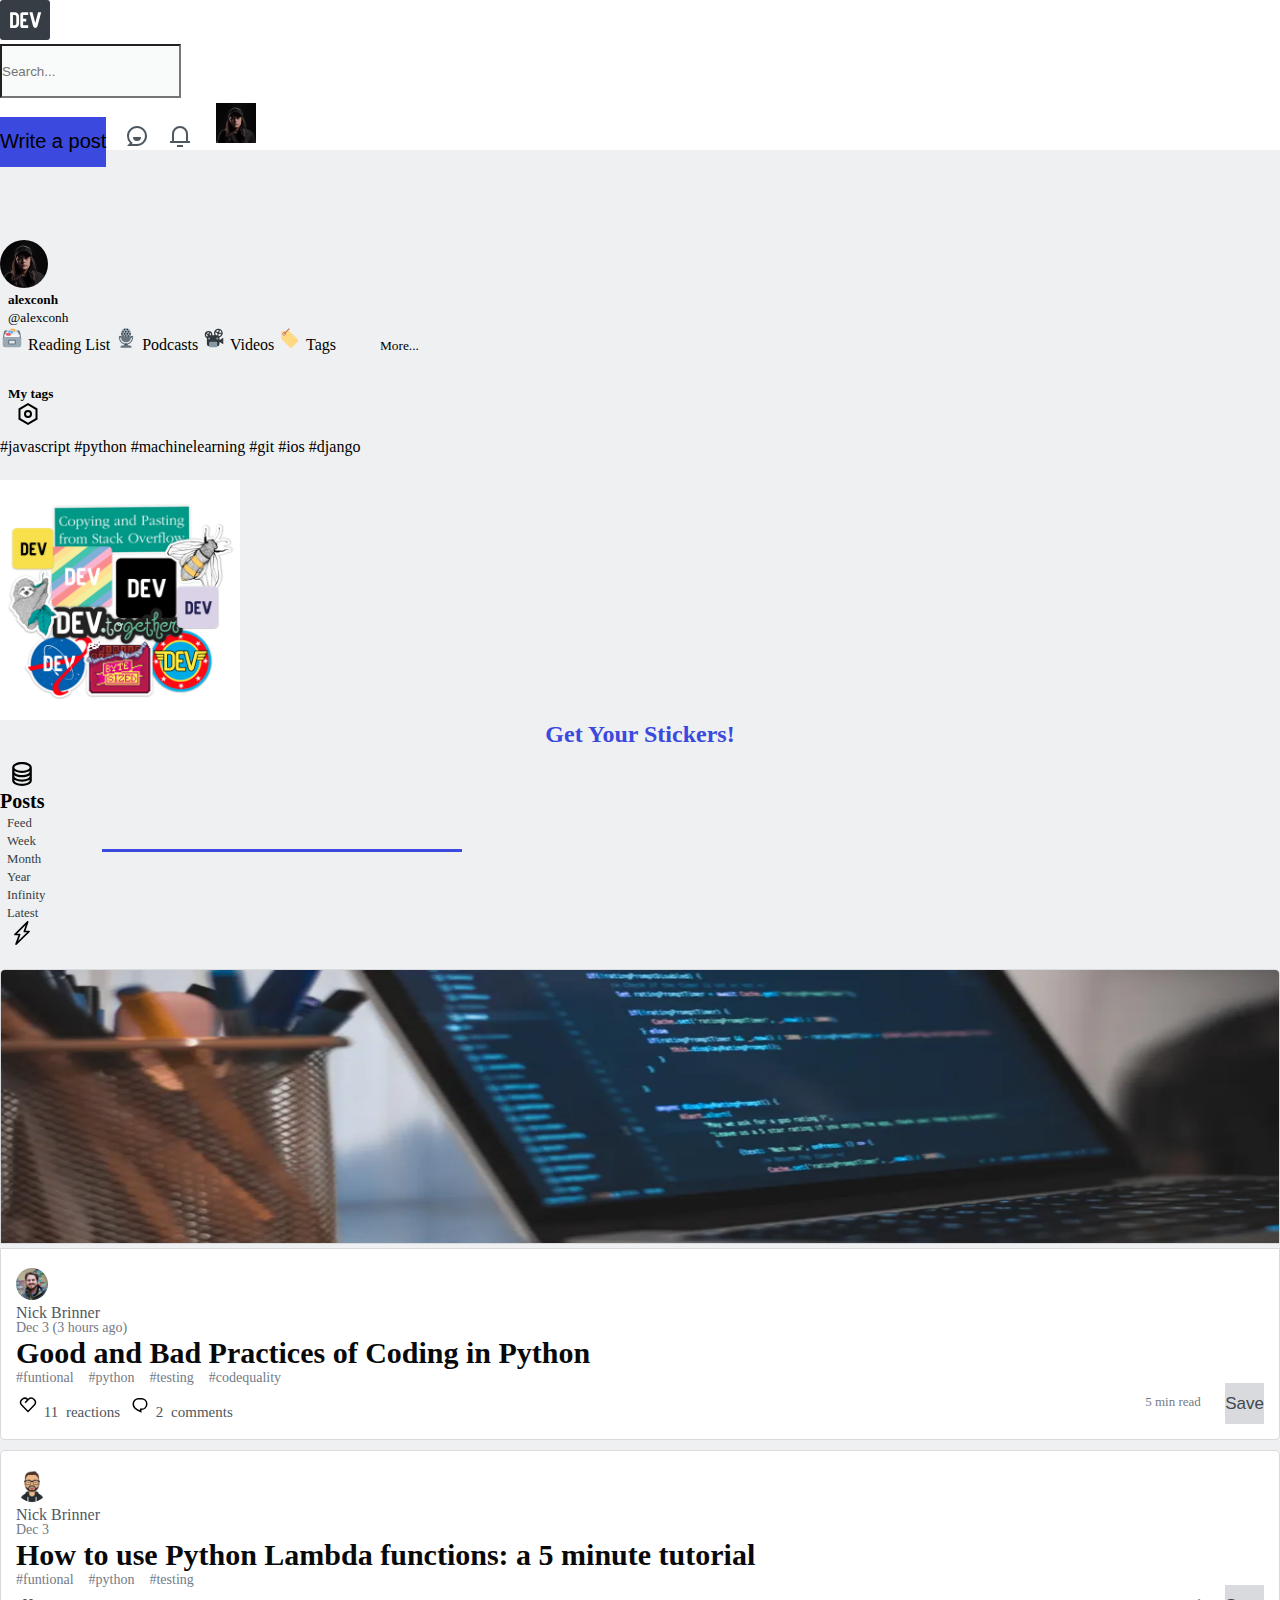
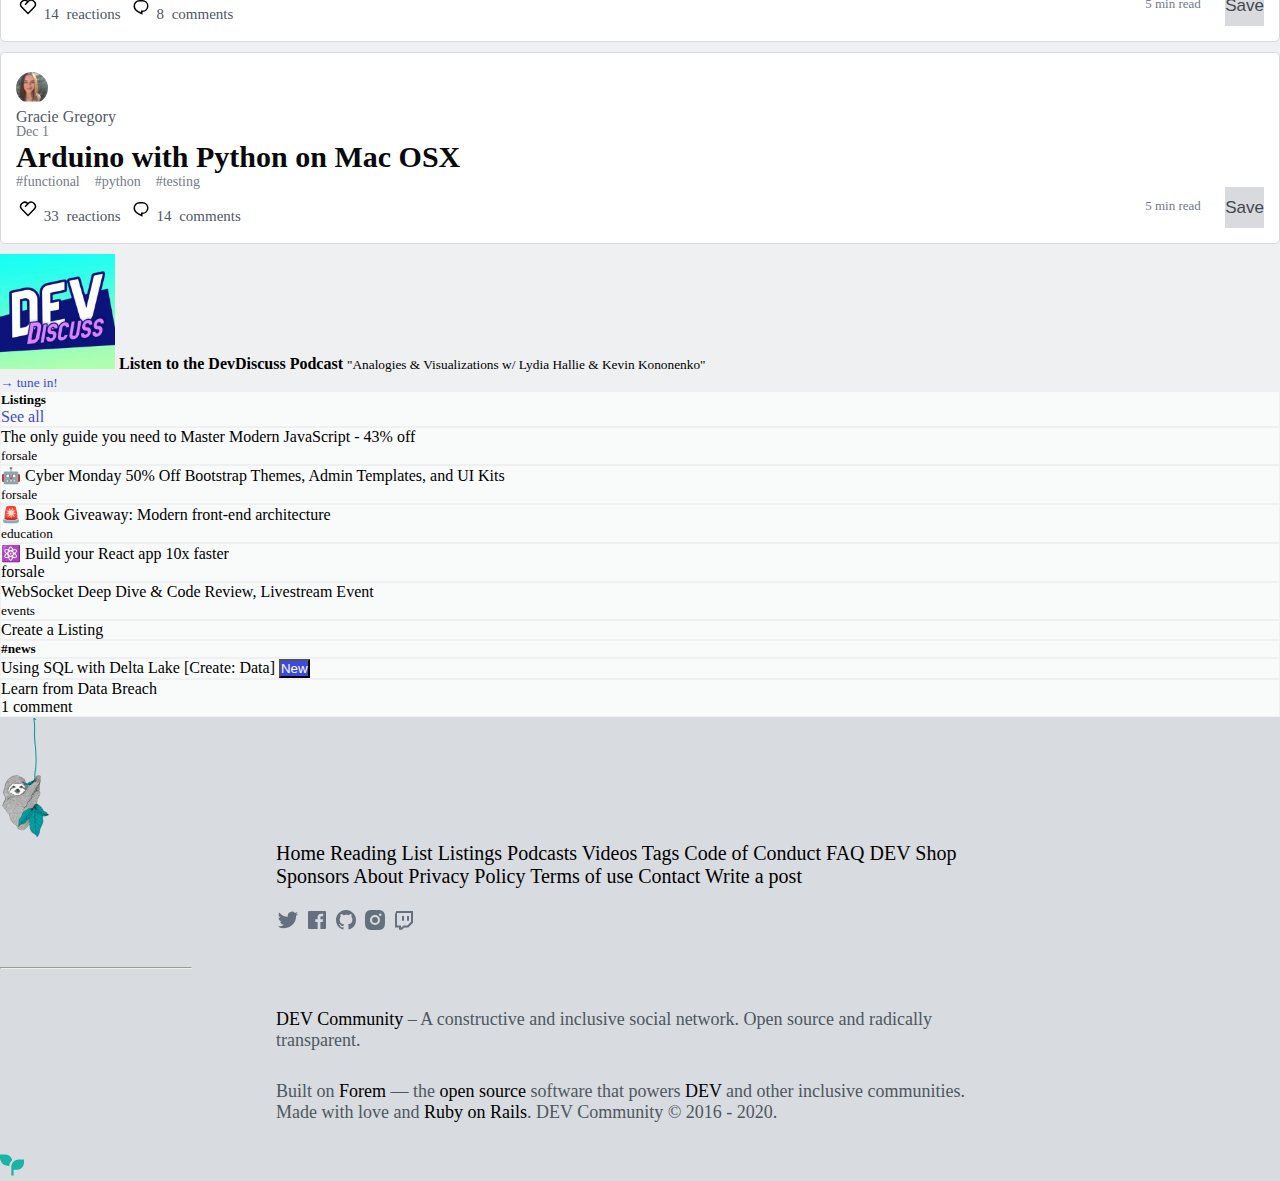
<file: index.html>
<!DOCTYPE html>
<html lang="en">

<head>
    <meta charset="UTF-8">
    <meta name="viewport" content="width=device-width, initial-scale=1.0">
    <link rel="stylesheet" href="https://cdn.jsdelivr.net/npm/bootstrap@4.5.3/dist/css/bootstrap.min.css"
        integrity="sha384-TX8t27EcRE3e/ihU7zmQxVncDAy5uIKz4rEkgIXeMed4M0jlfIDPvg6uqKI2xXr2" crossorigin="anonymous">
    <link rel="stylesheet" href="css/style.css">
    <title>DesafíoFinal Maquetado</title>
</head>

<body>
    <header class="header-navbar">
        <nav class="navbar navbar-expand-lg fixed-top py-0">
            <div class="container">
                <div class="nav-left d-flex align-items-center">
                    <a href="#" class="d-inline-block px-2 dev-logo">
                        <svg width="50" height="40" viewBox="0 0 50 40" fill="black" xmlns="http://www.w3.org/2000/svg">
                            <rect width="50" height="40" rx="3"></rect>
                            <path
                                d="M19.099 23.508c0 1.31-.423 2.388-1.27 3.234-.838.839-1.942 1.258-3.312 1.258h-4.403V12.277h4.492c1.31 0 2.385.423 3.224 1.27.846.838 1.269 1.912 1.269 3.223v6.738zm-2.808 0V16.77c0-.562-.187-.981-.562-1.258-.374-.285-.748-.427-1.122-.427h-1.685v10.107h1.684c.375 0 .75-.138 1.123-.415.375-.285.562-.708.562-1.27zM28.185 28h-5.896c-.562 0-1.03-.187-1.404-.561-.375-.375-.562-.843-.562-1.404V14.243c0-.562.187-1.03.562-1.404.374-.375.842-.562 1.404-.562h5.896v2.808H23.13v3.65h3.088v2.808h-3.088v3.65h5.054V28zm7.12 0c-.936 0-1.684-.655-2.246-1.965l-3.65-13.758h3.089l2.807 10.804 2.808-10.804H41.2l-3.65 13.758C36.99 27.345 36.241 28 35.305 28z"
                                style="fill: white"></path>
                        </svg>
                    </a>
                    <form class="form-inline my-1">
                        <input class="form-control my-0 mr-sm-2 nav-search" type="search" placeholder="Search..."
                            aria-label="Search">
                    </form>
                </div>
                <div class="nav-right d-flex align-items-center">
                    <button type="button" class="d-none d-md-flex btn btn-primary btn-lg btn-nav">Write a post</button>
                    <a href="#" class="px-2 pt-1 navBar-icon rounded-circle">
                        <svg xmlns="http://www.w3.org/2000/svg" fill="#4D5760" width="24" height="24"
                            viewBox="0 0 24 24" role="img" aria-labelledby="aj1yd4ke0z0zt7463hs6nyz1bujl31yr"
                            class="crayons-icon">
                            <title id="aj1yd4ke0z0zt7463hs6nyz1bujl31yr">Connect</title>
                            <path
                                d="M2 12C2 6.477 6.477 2 12 2s10 4.477 10 10-4.477 10-10 10H2l2.929-2.929A9.969 9.969 0 012 12zm4.828 8H12a8 8 0 10-8-8c0 2.152.851 4.165 2.343 5.657l1.414 1.414-.929.929zM8 13h8a4 4 0 11-8 0z">
                            </path>
                        </svg>
                    </a>
                    <a href="#" class="px-2 pt-1 navBar-icon rounded-circle">
                        <svg xmlns="http://www.w3.org/2000/svg" fill="#4D5760" width="24" height="24"
                            viewBox="0 0 24 24" role="img" aria-labelledby="a5fr209uu3c9phs9lg5app5urlsvuc8x"
                            class="crayons-icon">
                            <title id="a5fr209uu3c9phs9lg5app5urlsvuc8x">Notifications</title>
                            <path d="M20 17h2v2H2v-2h2v-7a8 8 0 1116 0v7zm-2 0v-7a6 6 0 10-12 0v7h12zm-9 4h6v2H9v-2z">
                            </path>
                        </svg>
                    </a>
                    <div class="dropdown">
                        <a href="#" class="rounded-circle"><img src="assets/images/Alex.jpg" alt="profile-picture"
                                class="navBar-profile-picture rounded-circle m-2"></a>
                        <div class="dropdown-content rounded">
                            <a href="#" class="rounded m-1"><span class="font-weight-bolder">alexconh</span></br>
                                <span class="pp-menu-user">@alexconh</span></a>
                            <hr class="mt-1 mb-2">
                            <a href="#" class="rounded m-1">Dashboard</a>
                            <a href="#" class="rounded m-1">Write a Post</a>
                            <a href="#" class="rounded m-1">Reading List </a>
                            <a href="#" class="rounded m-1">Settings </a>
                            <hr class="mt-2 mb-1">
                            <a href="#" class="rounded m-1">Sign Out </a>
                        </div>
                    </div>
                </div>
            </div>
        </nav>
    </header>
    <div class="container-fluid">
        <div class="row">
            <div class="container">
                <div class="row mt-6">
                    <div class="col d-none d-md-block col-md-4 col-lg-3">
                        <!-- <aside class="aside-left">item</aside> -->
                        <div class="nav flex-column nav-pills mb-6" id="v-pills-tab" role="tablist"
                            aria-orientation="vertical">
                            <a class="nav-link leftAside d-flex" id="v-pills-profile-tab" data-toggle="pill"
                                href="#v-pills-profile" role="tab" aria-controls="v-pills-profile" aria-selected="true">
                                <img class="profilePic" src="/assets/images/Alex.jpg" alt="" width="48" height="48">
                                <div class="user-name">
                                    <h5 class="mb-0">alexconh</h5>
                                    <small>@alexconh</small>
                                </div>
                            </a>
                            <a class="nav-link leftAside"><img src="/assets/icons/reading-list.svg" alt=""> Reading List</a>
                            <a class="nav-link leftAside"><img src="/assets/icons/podcast.svg" alt=""> Podcasts</a>
                            <a class="nav-link leftAside"><img src="/assets/icons/videos.svg" alt=""> Videos</a>
                            <a class="nav-link leftAside"><img src="/assets/icons/tags.svg" alt=""> Tags</a>
                            <a class="nav-link leftAside"><small class="padding-left-aside">More...</small></a>
                        </div>
                        <div class="nav flex-column nav-pills mb-6" id="v-pills-tab" role="tablist"
                            aria-orientation="vertical">
                            <header class="d-flex justify-content-between align-items-center padding-header-my-tags">
                                <h5 class="my-tags">My tags</h5>
                                <a class="leftAside padding-my-tags" href="index.html"><img
                                        src="/assets/icons/my-tags.svg" alt=""></a>
                            </header>
                            <a class="nav-link pl-2 leftAside">#javascript</a>
                            <a class="nav-link pl-2 leftAside">#python</a>
                            <a class="nav-link pl-2 leftAside">#machinelearning</a>
                            <a class="nav-link pl-2 leftAside">#git</a>
                            <a class="nav-link pl-2 leftAside">#ios</a>
                            <a class="nav-link pl-2 leftAside">#django</a>
                        </div>
                        <div class="d-flex align-items-center justify-content-center">
                            <a class="plain" href="index.html">
                                <img class="stickers-collage" src="/assets/images/Sticker_Collage.png" alt="">
                                <h2 class="stickers-color plain">Get Your Stickers!</h2>
                                <br>
                            </a>
                        </div>
                    </div>
                    <div class="col-12 col-md-8 col-lg-6 pl-0">
                        <main class="posts">
                            <div class="d-flex justify-content-between align-content-center">
                                <a class="nav-links-icon d-md-none" href="#"><svg xmlns="http://www.w3.org/2000/svg" viewBox="0 0 512 512" height="24" width="24"><path d="M398.044 29.719C359.712 10.555 309.267 0 256.001 0c-53.271 0-103.719 10.555-142.05 29.721-43.457 21.73-67.39 52.497-67.39 86.635v279.288c0 34.138 23.933 64.906 67.392 86.636C152.285 501.446 202.732 512 256.002 512c53.266 0 103.711-10.555 142.043-29.721 43.46-21.732 67.393-52.498 67.393-86.636V116.355c.001-34.138-23.934-64.904-67.394-86.636zM256.001 46.548c93.229 0 162.889 36.855 162.889 69.808 0 32.953-69.66 69.809-162.889 69.809-93.23 0-162.892-36.857-162.892-69.809 0-32.953 69.661-69.808 162.892-69.808zm162.89 349.095c0 32.953-69.662 69.809-162.891 69.809-93.23 0-162.892-36.856-162.892-69.809v-18.58c6.348 4.292 13.294 8.346 20.844 12.121 38.332 19.167 88.779 29.721 142.05 29.721 53.266 0 103.711-10.555 142.043-29.721 7.552-3.777 14.498-7.829 20.846-12.121v18.58zm.002-93.095h-.002c0 32.953-69.66 69.809-162.889 69.809-93.23 0-162.892-36.857-162.892-69.809v-18.58c6.348 4.292 13.294 8.343 20.844 12.119 38.332 19.168 88.779 29.722 142.05 29.722 53.266 0 103.711-10.555 142.043-29.722 7.552-3.777 14.498-7.829 20.846-12.123v18.584zm0-93.097h-.002c0 32.954-69.66 69.811-162.889 69.811-93.23 0-162.892-36.856-162.892-69.811v-18.579c6.348 4.292 13.294 8.343 20.844 12.118 38.331 19.167 88.779 29.721 142.05 29.721 53.266 0 103.711-10.555 142.043-29.721 7.552-3.777 14.498-7.829 20.846-12.121v18.582z"></path></svg></a>
                                <h1 class="navbar-heading align-self-start mr-auto ">Posts</h1>
                                <div class="menu-main d-none d-sm-block">
                                    <ul class="nav nav-tabs">
                                        <li class="nav-item d-none d-lg-block">
                                            <a class="nav-links active" href="#">Feed<span class="linea"></span></a>
                                        </li>
                                        <li class="nav-item d-sm-none d-lg-block">
                                            <a class="nav-links" href="#">Week</a>
                                        </li>
                                        <li class="nav-item d-sm-none d-lg-block">
                                            <a class="nav-links" href="#">Month</a>
                                        </li>
                                        <li class="nav-item d-sm-none d-lg-block">
                                            <a class="nav-links" href="#">Year</a>
                                        </li>
                                        <li class="nav-item d-sm-none d-lg-block">
                                            <a class="nav-links" href="#">Infinity</a>
                                        </li>
                                        <li class="nav-item d-sm-none d-lg-block">
                                            <a class="nav-links" href="#">Latest</a>
                                        </li>
                                        
                                            <a class="nav-links-icon d-lg-none" href="#"><img src="assets/icons/nav-lightning.svg"></a>
                                        

                                    </ul>

                                </div>

                            </div>


                            <a href="post-test.html" class="text-decoration-none">
                                <div class="first-post">
                                    <img src="assets/images/post.jpg" class="post-intro-image" alt="...">
                                    <article class="media single-post">
                                        <img src="assets/images/profilepicture.jpg"
                                            class="post-profile-picture align-self-start mr-3" alt="...">
                                        <div class="media-body">
                                            <p>Nick Brinner</p>
                                            <p class="date">Dec 3 (3 hours ago)</p>

                                            <h2 class="mt-0">Good and Bad Practices of Coding in Python</h2>

                                            <ul class="tag-list">
                                                <li><a><span>#</span>funtional</a></li>
                                                <li><a><span>#</span>python</a></li>
                                                <li><a><span>#</span>testing</a></li>
                                                <li><a><span>#</span>codequality</a></li>
                                            </ul>
                                            <div class="post-buttons">
                                                <ul class="actions">
                                                    <li>
                                                        <a class="d-flex post-link">
                                                            <img src="assets/icons/post-reaction-like.svg"> 11
                                                            <span class="d-none d-md-block">reactions
                                                            </span>
                                                        </a>
                                                    </li>
                                                    <li>
                                                        <a class="d-flex post-link">
                                                            <img src="assets/icons/post-comment.svg"> 2
                                                            <span class="d-none d-md-block">comments
                                                            </span>
                                                        </a>
                                                    </li>
                                                </ul>
                                                <div class="right-post-buttons">
                                                    <div class="reading">5 min read</div>
                                                    <button type="button" class="btn btn-secondary">Save</button>
                                                </div>
                                            </div>
                                        </div>
                                    </article>
                                </div>
                            </a>


                            <article class="media single-post">
                                <img src="assets/images/user02.png" class="post-profile-picture align-self-start mr-3"
                                    alt="...">
                                <div class="media-body">
                                    <p>Nick Brinner</p>
                                    <p class="date">Dec 3</p>

                                    <h2 class="mt-0">How to use Python Lambda functions: a 5 minute tutorial</h2>

                                    <ul class="tag-list">
                                        <li><a><span>#</span>funtional</a></li>
                                        <li><a><span>#</span>python</a></li>
                                        <li><a><span>#</span>testing</a></li>
                                    </ul>
                                    <div class="post-buttons">
                                        <ul class="actions">
                                            <li>
                                                <a class="d-flex post-link">
                                                    <img src="assets/icons/post-reaction-like.svg"> 14
                                                    <span class="d-none d-md-block">reactions</span>
                                                </a>
                                            </li>
                                            <li>
                                                <a class="d-flex post-link">
                                                    <img src="assets/icons/post-comment.svg"> 8
                                                    <span class="d-none d-md-block">comments</span>
                                                </a>
                                            </li>
                                        </ul>
                                        <div class="right-post-buttons">
                                            <div class="reading">5 min read</div>
                                            <button type="button" class="btn btn-secondary">Save</button>
                                        </div>
                                    </div>
                                </div>
                            </article>

                            <article class="media single-post">
                                <img src="assets/images/user03.png" class="post-profile-picture align-self-start mr-3"
                                    alt="...">
                                <div class="media-body">
                                    <p>Gracie Gregory</p>
                                    <p class="date">Dec 1 </p>

                                    <h2 class="mt-0">Arduino with Python on Mac OSX</h2>

                                    <ul class="tag-list">
                                        <li><a><span>#</span>functional</a></li>
                                        <li><a><span>#</span>python</a></li>
                                        <li><a><span>#</span>testing</a></li>
                                    </ul>
                                    <div class="post-buttons">
                                        <ul class="actions">
                                            <li>
                                                <a class="d-flex post-link">
                                                    <img src="assets/icons/post-reaction-like.svg"> 33
                                                    <span class="d-none d-md-block">reactions</span>
                                                </a>
                                            </li>
                                            <li>
                                                <a class="d-flex post-link">
                                                    <img src="assets/icons/post-comment.svg"> 14
                                                    <span class="d-none d-md-block">comments</span>
                                                </a>
                                            </li>
                                        </ul>
                                        <div class="right-post-buttons">
                                            <div class="reading">5 min read</div>
                                            <button type="button" class="btn btn-secondary">Save</button>
                                        </div>
                                    </div>
                                </div>
                            </article>

                        </main>
                    </div>
                    <div class="col d-none d-md-block col-lg-3 pl-0">
                        <aside class="aside-right">
                            <div class="card p-3 right-boxes  mb-3 d-">
                                <img src="./assets/images/dev-discuss.jpg" alt="dev-discuss" class="card-img">
                                <b class="discuss-podcast">Listen to the DevDiscuss Podcast</b>
                                <small>"Analogies & Visualizations w/ Lydia Hallie & Kevin Kononenko" </br> <a href="#" class="text-decoration-none font-weight-bolder"> →
                                        tune
                                        in!</a> </small>
                                </div>


                            <div class="card right-boxes mb-3">
                                <div class="card-header d-flex justify-content-between">
                                    <h5>
                                        <b>Listings</b>
                                    </h5> <a href="" class="text-decoration-none font-weight-bolder">See all</a>
                                </div>
                                <ul class="list-group list-group-flush border-0">
                                    <li class="list-group-item">
                                        <a href=".">
                                            <div>The only guide you need to Master Modern JavaScript - 43% off</div>
                                            <span class="text-muted text-small">forsale</span>
                                        </a>
                                    </li>
                                    <li class="list-group-item">
                                        <a>
                                            <div>🤖 Cyber Monday 50% Off Bootstrap Themes, Admin Templates, and UI Kits
                                            </div>
                                            <span class="text-muted text-small">forsale</span>
                                        </a>
                                    </li>
                                    <li class="list-group-item">
                                        <a>
                                            <div>🚨 Book Giveaway: Modern front-end architecture</div>
                                            <span class="text-muted text-small">education</span>
                                        </a>
                                    </li>
                                    <li class="list-group-item">
                                        <a>
                                            <div>⚛️ Build your React app 10x faster</div>
                                            <span class="text-muted text-samll">forsale</span>
                                        </a>
                                    </li>
                                    <li class="list-group-item">
                                        <a>
                                            <div>WebSocket Deep Dive &amp; Code Review, Livestream Event</div>
                                            <span class="text-muted text-small">events</span>
                                        </a>
                                    </li>
                                    <li class="text-center card-footer font-weight-bolder">
                                        <a href="" class="text-decoration-none">Create a Listing</a>
                                    </li>
                                </ul>
                            </div>

                            <div class="card right-boxes mb-3">
                                <div class="card-header d-flex ">
                                    <h5>
                                        <b>#news</b>
                                    </h5>
                                </div>
                                <ul class="list-group list-group-flush">
                                    <li class="list-group-item">
                                        <a href="">Using SQL with Delta Lake [Create: Data]</a>
                                        <button type="button" class="btn  btn-sm">New</button>
                                    </li>
                                    <li class="list-group-item">
                                        <a href="">
                                            <div>Learn from Data Breach</div>
                                            <span class="text-muted">1 comment</span>
                                        </a>
                                    </li>
                                </ul>
                            </div>
                        </aside>
                    </div>
                </div>
            </div>
            <div class="container-fluid footer position-relative px-3">
                <img src="assets/images/footer-perezoso.png" alt="perezoso-ilustración"
                    class="d-none d-lg-block footer-perezoso position-absolute">
                <div class="row">
                    <div class="container">
                        <div class="row">
                            <div class="col-12 font-weight-400 vw-100 py-3">
                                <!-- <img src="assets/images/footer-perezoso.png" alt="perezoso-ilustración" class="d-none d-lg-block footer-perezoso position-absolute"> -->
                                <nav class="footer-nav text-center p-2 px-lg-0">
                                    <a href="#" class="d-inline-block p-2">Home</a>
                                    <a href="#" class="d-inline-block p-2">Reading List</a>
                                    <a href="#" class="d-inline-block p-2">Listings</a>
                                    <a href="#" class="d-inline-block p-2">Podcasts</a>
                                    <a href="#" class="d-inline-block p-2">Videos</a>
                                    <a href="#" class="d-inline-block p-2">Tags</a>
                                    <a href="#" class="d-inline-block p-2">Code of Conduct</a>
                                    <a href="#" class="d-inline-block p-2">FAQ</a>
                                    <a href="#" class="d-inline-block p-2">DEV Shop</a>
                                    <a href="#" class="d-inline-block p-2">Sponsors</a>
                                    <a href="#" class="d-inline-block p-2">About</a>
                                    <a href="#" class="d-inline-block p-2">Privacy Policy</a>
                                    <a href="#" class="d-inline-block p-2">Terms of use</a>
                                    <a href="#" class="d-inline-block p-2">Contact</a>
                                    <a href="#" class="d-inline-block p-2 font-weight-bolder">Write a post</a>
                                    <div class="footer-social-media">
                                        <a href="#" class="d-inline-block px-2">
                                            <svg xmlns="http://www.w3.org/2000/svg" fill="#64707D" width="24"
                                                height="24" viewBox="0 0 24 24" role="img"
                                                aria-labelledby="aak2fa3k498pm70x3i50jwpannab911z" class="crayons-icon">
                                                <title id="aak2fa3k498pm70x3i50jwpannab911z">Twitter</title>
                                                <path
                                                    d="M22.162 5.656a8.383 8.383 0 01-2.402.658A4.196 4.196 0 0021.6 4c-.82.488-1.719.83-2.656 1.015a4.182 4.182 0 00-7.126 3.814 11.874 11.874 0 01-8.62-4.37 4.168 4.168 0 00-.566 2.103c0 1.45.738 2.731 1.86 3.481a4.168 4.168 0 01-1.894-.523v.052a4.185 4.185 0 003.355 4.101 4.211 4.211 0 01-1.89.072A4.185 4.185 0 007.97 16.65a8.395 8.395 0 01-6.191 1.732 11.83 11.83 0 006.41 1.88c7.693 0 11.9-6.373 11.9-11.9 0-.18-.005-.362-.013-.54a8.495 8.495 0 002.087-2.165l-.001-.001z">
                                                </path>
                                            </svg>
                                        </a>
                                        <a href="#" class="d-inline-block px-1">
                                            <svg xmlns="http://www.w3.org/2000/svg" fill="#64707D" width="24"
                                                height="24" viewBox="0 0 24 24" role="img"
                                                aria-labelledby="ac4enae2mh624ygnn8tk8w6oqx0vrezj" class="crayons-icon">
                                                <title id="ac4enae2mh624ygnn8tk8w6oqx0vrezj">Facebook</title>
                                                <path
                                                    d="M15.402 21v-6.966h2.333l.349-2.708h-2.682V9.598c0-.784.218-1.319 1.342-1.319h1.434V5.857a19.188 19.188 0 00-2.09-.107c-2.067 0-3.482 1.262-3.482 3.58v1.996h-2.338v2.708h2.338V21H4a1 1 0 01-1-1V4a1 1 0 011-1h16a1 1 0 011 1v16a1 1 0 01-1 1h-4.598z">
                                                </path>
                                            </svg>
                                        </a>
                                        <a href="#" class="d-inline-block px-2">
                                            <svg xmlns="http://www.w3.org/2000/svg" fill="#64707D" width="24"
                                                height="24" viewBox="0 0 24 24" role="img"
                                                aria-labelledby="abhqc53uxrg42dmzq3ki9q049kg3b7vt" class="crayons-icon">
                                                <title id="abhqc53uxrg42dmzq3ki9q049kg3b7vt">Github</title>
                                                <path
                                                    d="M12 2C6.475 2 2 6.475 2 12a9.994 9.994 0 006.838 9.488c.5.087.687-.213.687-.476 0-.237-.013-1.024-.013-1.862-2.512.463-3.162-.612-3.362-1.175-.113-.288-.6-1.175-1.025-1.413-.35-.187-.85-.65-.013-.662.788-.013 1.35.725 1.538 1.025.9 1.512 2.338 1.087 2.912.825.088-.65.35-1.087.638-1.337-2.225-.25-4.55-1.113-4.55-4.938 0-1.088.387-1.987 1.025-2.688-.1-.25-.45-1.275.1-2.65 0 0 .837-.262 2.75 1.026a9.28 9.28 0 012.5-.338c.85 0 1.7.112 2.5.337 1.912-1.3 2.75-1.024 2.75-1.024.55 1.375.2 2.4.1 2.65.637.7 1.025 1.587 1.025 2.687 0 3.838-2.337 4.688-4.562 4.938.362.312.675.912.675 1.85 0 1.337-.013 2.412-.013 2.75 0 .262.188.574.688.474A10.016 10.016 0 0022 12c0-5.525-4.475-10-10-10z">
                                                </path>
                                            </svg>
                                        </a>
                                        <a href="#" class="d-inline-block px-2">
                                            <svg xmlns="http://www.w3.org/2000/svg" fill="#64707D" width="24"
                                                height="24" viewBox="0 0 24 24" role="img"
                                                aria-labelledby="a3wjti6dhddvt0ijcnojmmnmtimryt2s" class="crayons-icon">
                                                <title id="a3wjti6dhddvt0ijcnojmmnmtimryt2s">Instagram</title>
                                                <path
                                                    d="M12 2c2.717 0 3.056.01 4.122.06 1.065.05 1.79.217 2.428.465.66.254 1.216.598 1.772 1.153.509.5.902 1.105 1.153 1.772.247.637.415 1.363.465 2.428.047 1.066.06 1.405.06 4.122 0 2.717-.01 3.056-.06 4.122-.05 1.065-.218 1.79-.465 2.428a4.883 4.883 0 01-1.153 1.772c-.5.508-1.105.902-1.772 1.153-.637.247-1.363.415-2.428.465-1.066.047-1.405.06-4.122.06-2.717 0-3.056-.01-4.122-.06-1.065-.05-1.79-.218-2.428-.465a4.89 4.89 0 01-1.772-1.153 4.904 4.904 0 01-1.153-1.772c-.248-.637-.415-1.363-.465-2.428C2.013 15.056 2 14.717 2 12c0-2.717.01-3.056.06-4.122.05-1.066.217-1.79.465-2.428a4.88 4.88 0 011.153-1.772A4.897 4.897 0 015.45 2.525c.638-.248 1.362-.415 2.428-.465C8.944 2.013 9.283 2 12 2zm0 5a5 5 0 100 10 5 5 0 000-10zm6.5-.25a1.25 1.25 0 10-2.5 0 1.25 1.25 0 002.5 0zM12 9a3 3 0 110 6 3 3 0 010-6z">
                                                </path>
                                            </svg>
                                        </a>
                                        <a href="#" class="d-inline-block px-2">
                                            <svg xmlns="http://www.w3.org/2000/svg" fill="#64707D" width="24"
                                                height="24" viewBox="0 0 24 24" role="img"
                                                aria-labelledby="a5j6n1at9888ox3qr0rol53wos2neoeo" class="crayons-icon">
                                                <title id="a5j6n1at9888ox3qr0rol53wos2neoeo">Twitch</title>
                                                <path
                                                    d="M4.3 3H21v11.7l-4.7 4.7h-3.9l-2.5 2.4H7v-2.4H3V6.2L4.3 3zM5 17.4h4v2.4h.095l2.5-2.4h3.877L19 13.872V5H5v12.4zM15 8h2v4.7h-2V8zm0 0h2v4.7h-2V8zm-5 0h2v4.7h-2V8z">
                                                </path>
                                            </svg>
                                        </a>
                                    </div>
                                </nav>
                                <hr class="footer-divider mx-auto">
                                <div class="footer-info text-center">
                                    <p><a href="#" class="font-weight-bolder">DEV Community</a> – A constructive and
                                        inclusive
                                        social network. Open source and
                                        radically
                                        transparent.</p>
                                    <p>Built on <a href="#" class="font-weight-bolder">Forem</a> — the <a href="#"
                                            class="font-weight-bolder">open source</a> software that powers <a href="#"
                                            class="font-weight-bolder">DEV</a> and other inclusive
                                        communities.</br>
                                        Made with love and <a href="#" class="font-weight-bolder">Ruby on Rails</a>. DEV
                                        Community © 2016 - 2020.</p>
                                    <a href="#" class="d-inline-block">
                                        <svg xmlns="http://www.w3.org/2000/svg" width="24" height="24"
                                            viewBox="0 0 24 24" fill="none" role="img"
                                            aria-labelledby="aaoz0cum6r07yg46cpqaaoud81v6engj"
                                            class="crayons-icon crayons-icon--default">
                                            <title id="aaoz0cum6r07yg46cpqaaoud81v6engj">Forem logo</title>
                                            <g clip-path="url(#clip0)" fill="#1AB3A6">
                                                <path
                                                    d="M4.603 1.438a8.056 8.056 0 017.643 5.478 8.543 8.543 0 00-3.023 5.968H8.054C3.606 12.884 0 9.296 0 4.87V1.468a.03.03 0 01.03-.03h4.573zM23.97 6.515a.03.03 0 01.03.03v2.833c0 4.11-3.354 7.442-7.491 7.442h-2.881v5.726h-2.305V14.53l.022-1.145c.294-3.843 3.526-6.87 7.469-6.87h5.155z">
                                                </path>
                                            </g>
                                            <defs>
                                                <clipPath id="clip0">
                                                    <path fill="#fff" d="M0 0h24v24H0z"></path>
                                                </clipPath>
                                            </defs>
                                        </svg>
                                    </a>
                                </div>
                            </div>
                        </div>
                    </div>
                </div>
            </div>
            <script src="https://code.jquery.com/jquery-3.5.1.min.js"
                integrity="sha256-9/aliU8dGd2tb6OSsuzixeV4y/faTqgFtohetphbbj0=" crossorigin="anonymous"></script>
            <script src="https://cdn.jsdelivr.net/npm/popper.js@1.16.1/dist/umd/popper.min.js"
                integrity="sha384-9/reFTGAW83EW2RDu2S0VKaIzap3H66lZH81PoYlFhbGU+6BZp6G7niu735Sk7lN"
                crossorigin="anonymous"></script>
            <script src="https://cdn.jsdelivr.net/npm/bootstrap@4.5.3/dist/js/bootstrap.min.js"
                integrity="sha384-w1Q4orYjBQndcko6MimVbzY0tgp4pWB4lZ7lr30WKz0vr/aWKhXdBNmNb5D92v7s"
                crossorigin="anonymous"></script>
</body>

</html>
</file>
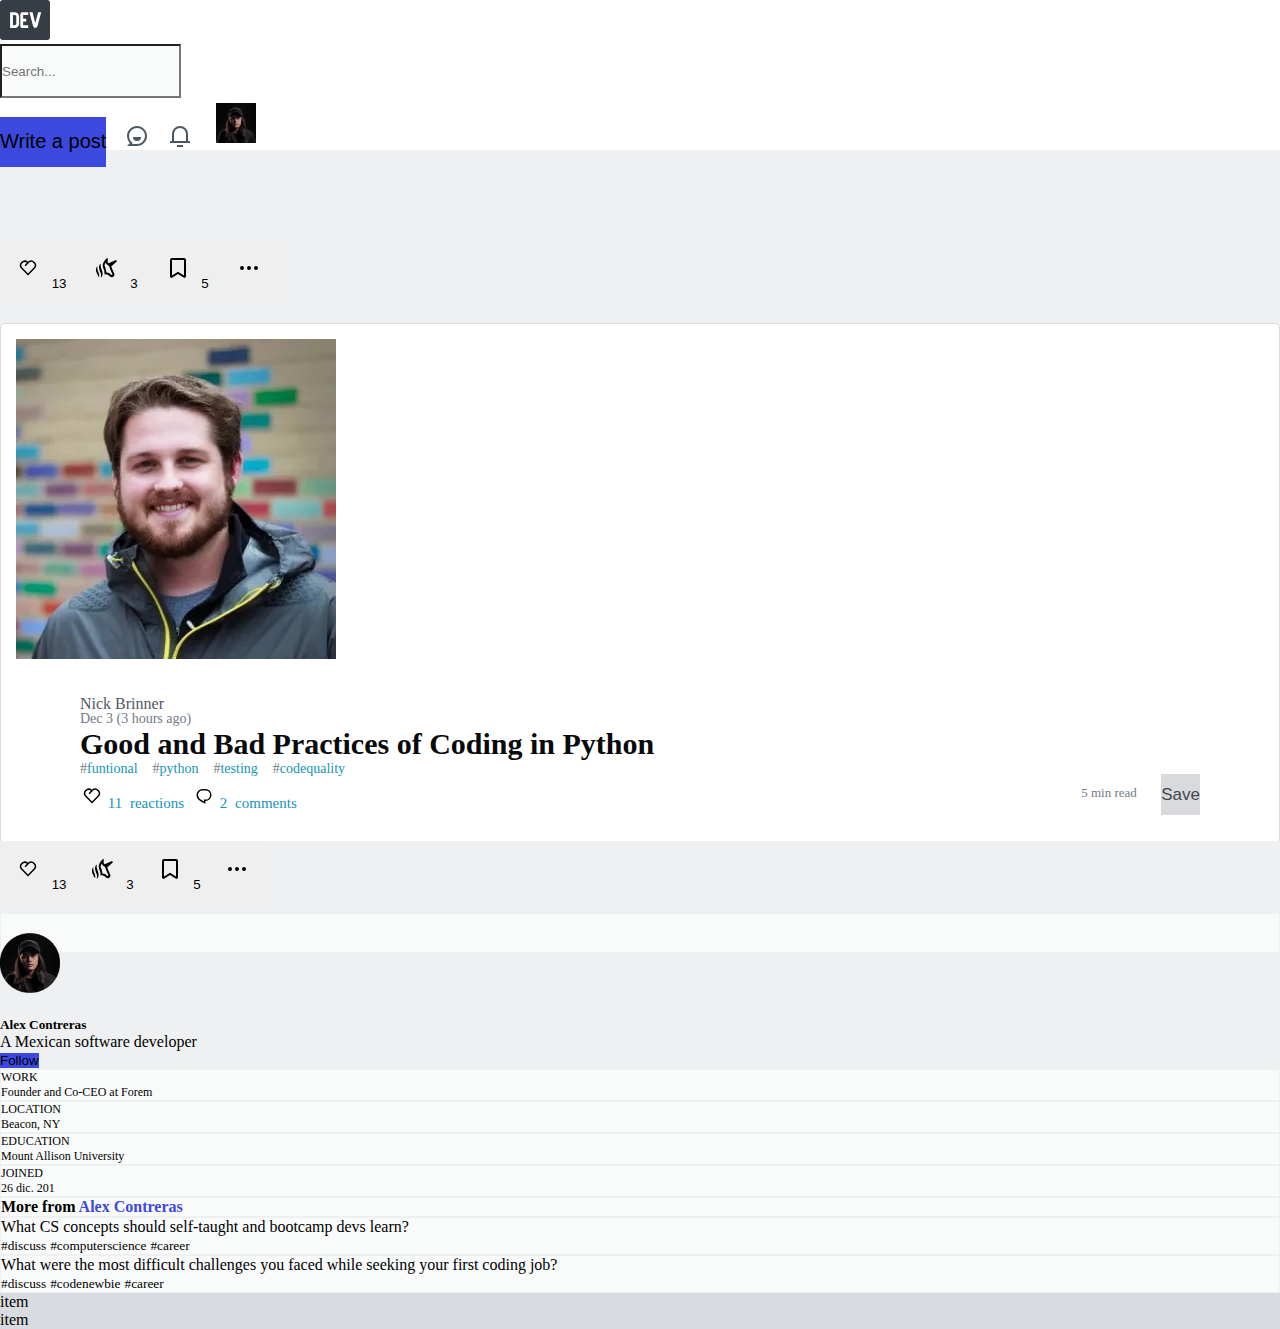
<file: inside-post.html>
<!DOCTYPE html>
<html lang="en">

<head>
    <meta charset="UTF-8">
    <meta name="viewport" content="width=device-width, initial-scale=1.0">
    <link rel="stylesheet" href="https://cdn.jsdelivr.net/npm/bootstrap@4.5.3/dist/css/bootstrap.min.css"
        integrity="sha384-TX8t27EcRE3e/ihU7zmQxVncDAy5uIKz4rEkgIXeMed4M0jlfIDPvg6uqKI2xXr2" crossorigin="anonymous">
    <link rel="stylesheet" href="css/style.css">
    <title>Inside Post</title>
</head>

<body>
    <header class="header-navbar">
        <nav class="navbar navbar-expand-lg fixed-top py-0">
            <div class="container">
                <div class="nav-left d-flex align-items-center">
                    <a href="#" class="d-inline-block px-2 dev-logo">
                        <svg width="50" height="40" viewBox="0 0 50 40" fill="black" xmlns="http://www.w3.org/2000/svg">
                            <rect width="50" height="40" rx="3"></rect>
                            <path
                                d="M19.099 23.508c0 1.31-.423 2.388-1.27 3.234-.838.839-1.942 1.258-3.312 1.258h-4.403V12.277h4.492c1.31 0 2.385.423 3.224 1.27.846.838 1.269 1.912 1.269 3.223v6.738zm-2.808 0V16.77c0-.562-.187-.981-.562-1.258-.374-.285-.748-.427-1.122-.427h-1.685v10.107h1.684c.375 0 .75-.138 1.123-.415.375-.285.562-.708.562-1.27zM28.185 28h-5.896c-.562 0-1.03-.187-1.404-.561-.375-.375-.562-.843-.562-1.404V14.243c0-.562.187-1.03.562-1.404.374-.375.842-.562 1.404-.562h5.896v2.808H23.13v3.65h3.088v2.808h-3.088v3.65h5.054V28zm7.12 0c-.936 0-1.684-.655-2.246-1.965l-3.65-13.758h3.089l2.807 10.804 2.808-10.804H41.2l-3.65 13.758C36.99 27.345 36.241 28 35.305 28z"
                                style="fill: white"></path>
                        </svg>
                    </a>
                    <form class="form-inline my-1">
                        <input class="form-control my-0 mr-sm-2 nav-search" type="search" placeholder="Search..."
                            aria-label="Search">
                    </form>
                </div>
                <div class="nav-right d-flex align-items-center">
                    <button type="button" class="d-none d-md-flex btn btn-primary btn-lg btn-nav">Write a post</button>
                    <a href="#" class="px-2 pt-1 navBar-icon rounded-circle">
                        <svg xmlns="http://www.w3.org/2000/svg" fill="#4D5760" width="24" height="24"
                            viewBox="0 0 24 24" role="img" aria-labelledby="aj1yd4ke0z0zt7463hs6nyz1bujl31yr"
                            class="crayons-icon">
                            <title id="aj1yd4ke0z0zt7463hs6nyz1bujl31yr">Connect</title>
                            <path
                                d="M2 12C2 6.477 6.477 2 12 2s10 4.477 10 10-4.477 10-10 10H2l2.929-2.929A9.969 9.969 0 012 12zm4.828 8H12a8 8 0 10-8-8c0 2.152.851 4.165 2.343 5.657l1.414 1.414-.929.929zM8 13h8a4 4 0 11-8 0z">
                            </path>
                        </svg>
                    </a>
                    <a href="#" class="px-2 pt-1 navBar-icon rounded-circle">
                        <svg xmlns="http://www.w3.org/2000/svg" fill="#4D5760" width="24" height="24"
                            viewBox="0 0 24 24" role="img" aria-labelledby="a5fr209uu3c9phs9lg5app5urlsvuc8x"
                            class="crayons-icon">
                            <title id="a5fr209uu3c9phs9lg5app5urlsvuc8x">Notifications</title>
                            <path d="M20 17h2v2H2v-2h2v-7a8 8 0 1116 0v7zm-2 0v-7a6 6 0 10-12 0v7h12zm-9 4h6v2H9v-2z">
                            </path>
                        </svg>
                    </a>
                    <img src="assets/images/Alex.jpg" alt="profile-picture"
                        class="navBar-profile-picture rounded-circle m-2">
                </div>
            </div>
        </nav>
    </header>
    <div class="bottom-navbar d-md-none justify-content-around">
        <button class="button-left-aside">
            <svg xmlns="http://www.w3.org/2000/svg" width="40" height="40" role="img"
                aria-labelledby="a8rcrmabvu1ubhy385bzjjb577zanbga"
                class="crayons-icon reaction-icon not-reacted heart">
                <title id="a8rcrmabvu1ubhy385bzjjb577zanbga">Favorite heart outline button</title>
                <path
                    d="M18.884 12.595l.01.011L12 19.5l-6.894-6.894.01-.01A4.875 4.875 0 0112 5.73a4.875 4.875 0 016.884 6.865zM6.431 7.037a3.375 3.375 0 000 4.773L12 17.38l5.569-5.569a3.375 3.375 0 10-4.773-4.773L9.613 10.22l-1.06-1.062 2.371-2.372a3.375 3.375 0 00-4.492.25v.001z">
                </path>
            </svg>
            <span>13</span>
        </button>

        <button class="button-left-aside">
            <svg xmlns="http://www.w3.org/2000/svg" width="40" height="40" role="img"
                aria-labelledby="abxeb30ymu5yhjftf5hltxxzdov4dtji" class="crayons-icon unicorn">
                <title id="abxeb30ymu5yhjftf5hltxxzdov4dtji">Unicorn</title>
                <path
                    d="M5.645 8.013c.013-.265-.261-.323-.4-.183-1.16 1.17-1.822 3.865-.344 7.32.294.961 1.938 3.19.84 6.131l-.003.006c-.094.255.206.404.366.263 1.395-1.226 1.933-3.593 1.1-6.375-.488-1.657-1.955-4.226-1.559-7.162zm-3.22 2.738c.05-.137-.124-.417-.326-.225-.939.893-1.316 2.863-.976 4.605.547 2.878 2.374 3.526 2.066 6.629-.028.102.176.38.348.154 1.546-2.033.409-4.453-.241-6.006-1.005-2.386-1.087-4.118-.871-5.157z">
                </path>
                <path fill-rule="evenodd" clip-rule="evenodd"
                    d="M13.622 7.223l8.579-3.68c.598-.256 1.087.547.6.985l-6.618 5.941c.881 2.043 2.738 6.34 2.931 6.775 1.348 3.031-2.055 4.918-3.807 3.583a7.027 7.027 0 01-.623-.574c-.974-.965-2.419-2.398-5.207-1.877.284-2.115-.313-3.737-.883-5.288-.38-1.032-.747-2.032-.837-3.124-.346-3.329 3.763-8.23 4.696-7.953.386.115.326 1.229.266 2.319-.051.948-.102 1.88.143 2.12.145.142.428.43.76.773zM11.5 16.5l2.5.5 2.5 2 1-.5-2-4.5-1.5-4-1.5-1-1-1-1-1.5L10 8l-.5 1.5 1 2.5 1 4.5z">
                </path>
            </svg>
            <span>3</span>
        </button>

        <button class="button-left-aside">
            <svg xmlns="http://www.w3.org/2000/svg" width="40" height="40" viewBox="0 0 24 24"
                role="img" aria-labelledby="ag1tohkj1g01pe3k6q13fy573f4eu1zj" class="crayons-icon save">
                <title id="ag1tohkj1g01pe3k6q13fy573f4eu1zj">Saved</title>
                <path
                    d="M5 2h14a1 1 0 011 1v19.143a.5.5 0 01-.766.424L12 18.03l-7.234 4.536A.5.5 0 014 22.143V3a1 1 0 011-1zm13 2H6v15.432l6-3.761 6 3.761V4z">
                </path>
            </svg>
            <span>5</span>
        </button>

        <button class="button-left-aside">
            <img class="more" src="/assets/icons/post-show-more.svg" alt="">
        </button>
    </div>

    <div class="container-fluid">
        <div class="row">
            <div class="container">
                <div class="row mt-6">
                    <div class="col-12 d-none d-md-block col-md-1 m-3 align-items-center pb-3 position-sticky">
                        <!-- <aside class="post-aside-left">item 1</aside> -->
                        <button class="button-left-aside d-flex flex-column">
                            <svg xmlns="http://www.w3.org/2000/svg" width="40" height="40" role="img"
                                aria-labelledby="a8rcrmabvu1ubhy385bzjjb577zanbga"
                                class="crayons-icon reaction-icon not-reacted heart">
                                <title id="a8rcrmabvu1ubhy385bzjjb577zanbga">Favorite heart outline button</title>
                                <path
                                    d="M18.884 12.595l.01.011L12 19.5l-6.894-6.894.01-.01A4.875 4.875 0 0112 5.73a4.875 4.875 0 016.884 6.865zM6.431 7.037a3.375 3.375 0 000 4.773L12 17.38l5.569-5.569a3.375 3.375 0 10-4.773-4.773L9.613 10.22l-1.06-1.062 2.371-2.372a3.375 3.375 0 00-4.492.25v.001z">
                                </path>
                            </svg>
                            <span>13</span>
                        </button>


                        <button class="button-left-aside d-flex flex-column">
                            <svg xmlns="http://www.w3.org/2000/svg" width="40" height="40" role="img"
                                aria-labelledby="abxeb30ymu5yhjftf5hltxxzdov4dtji" class="crayons-icon unicorn">
                                <title id="abxeb30ymu5yhjftf5hltxxzdov4dtji">Unicorn</title>
                                <path
                                    d="M5.645 8.013c.013-.265-.261-.323-.4-.183-1.16 1.17-1.822 3.865-.344 7.32.294.961 1.938 3.19.84 6.131l-.003.006c-.094.255.206.404.366.263 1.395-1.226 1.933-3.593 1.1-6.375-.488-1.657-1.955-4.226-1.559-7.162zm-3.22 2.738c.05-.137-.124-.417-.326-.225-.939.893-1.316 2.863-.976 4.605.547 2.878 2.374 3.526 2.066 6.629-.028.102.176.38.348.154 1.546-2.033.409-4.453-.241-6.006-1.005-2.386-1.087-4.118-.871-5.157z">
                                </path>
                                <path fill-rule="evenodd" clip-rule="evenodd"
                                    d="M13.622 7.223l8.579-3.68c.598-.256 1.087.547.6.985l-6.618 5.941c.881 2.043 2.738 6.34 2.931 6.775 1.348 3.031-2.055 4.918-3.807 3.583a7.027 7.027 0 01-.623-.574c-.974-.965-2.419-2.398-5.207-1.877.284-2.115-.313-3.737-.883-5.288-.38-1.032-.747-2.032-.837-3.124-.346-3.329 3.763-8.23 4.696-7.953.386.115.326 1.229.266 2.319-.051.948-.102 1.88.143 2.12.145.142.428.43.76.773zM11.5 16.5l2.5.5 2.5 2 1-.5-2-4.5-1.5-4-1.5-1-1-1-1-1.5L10 8l-.5 1.5 1 2.5 1 4.5z">
                                </path>
                            </svg>
                            <span>3</span>
                        </button>


                        <button class="button-left-aside d-flex flex-column">
                            <svg xmlns="http://www.w3.org/2000/svg" width="40" height="40" viewBox="0 0 24 24"
                                role="img" aria-labelledby="ag1tohkj1g01pe3k6q13fy573f4eu1zj" class="crayons-icon save">
                                <title id="ag1tohkj1g01pe3k6q13fy573f4eu1zj">Saved</title>
                                <path
                                    d="M5 2h14a1 1 0 011 1v19.143a.5.5 0 01-.766.424L12 18.03l-7.234 4.536A.5.5 0 014 22.143V3a1 1 0 011-1zm13 2H6v15.432l6-3.761 6 3.761V4z">
                                </path>
                            </svg>
                            <span>5</span>
                        </button>

                        <button class="button-left-aside">
                            <img class="more" src="/assets/icons/post-show-more.svg" alt="">
                        </button>
                    </div>
                    <div class="col-12 col-md-11 col-lg-7">
                        <main class="inside-post">
                            <article class="media single-post">
                                <img src="assets/images/profilepicture.jpg" class="align-self-start mr-3" alt="...">
                                <div class="media-body">
                                    <p>Nick Brinner</p>
                                    <p class="date">Dec 3 (3 hours ago)</p>
                                    <h2 class="mt-0">Good and Bad Practices of Coding in Python</h2>
                                    <ul class="tag-list">
                                        <li><a><span>#</span>funtional</a></li>
                                        <li><a><span>#</span>python</a></li>
                                        <li><a><span>#</span>testing</a></li>
                                        <li><a><span>#</span>codequality</a></li>
                                    </ul>
                                    <div class="post-buttons">
                                        <ul class="actions">
                                            <li>
                                                <a class="d-flex post-link">
                                                    <img src="assets/icons/post-reaction-like.svg"> 11
                                                    <span class="d-none d-md-block">reactions
                                                    </span>
                                                </a>
                                            </li>
                                            <li>
                                                <a class="d-flex post-link">
                                                    <img src="assets/icons/post-comment.svg"> 2
                                                    <span class="d-none d-md-block">comments
                                                    </span>
                                                </a>
                                            </li>
                                        </ul>
                                        <div class="right-post-buttons">
                                            <div class="reading">5 min read</div>
                                            <button type="button" class="btn btn-secondary">Save</button>
                                        </div>
                                    </div>
                                </div>
                            </article>
                        </main>
                    </div>
                    <div class="col-12 col-md-11 col-lg-3">
                        <aside class="post-aside-right">
                            <div class="right-boxes  card">
                                <div class="card-header header-primary"></div>
                                <div class="card-body pt-0">
                                    <a href="" class="avatar">
                                        <span>
                                            <img src="./assets/images/Alex.png" class="rounded-circle">
                                        </span>
                                    </a>
                                    <h5 class="d-inline"><b>Alex Contreras</b></h5>
                                    <p class="text-muted">A Mexican software developer
                                    </p>
                                    <button type="button" class="btn btn-primary btn-block">Follow</button>
                                    <ul class="mt-2 user-description">
                                        <li class="border-0">WORK
                                            <p>Founder and Co-CEO at <a href="">Forem</a></p>
                                        </li>

                                        <li class="border-0">LOCATION
                                            <p>Beacon, NY</p>
                                        </li>
                                        <li class="border-0">
                                            EDUCATION
                                            <p>Mount Allison University</p>
                                        </li>
                                        <li class="border-0">
                                            JOINED
                                            <p>
                                                26 dic. 201
                                            </p>
                                        </li>
                                    </ul>
                                </div>
                            </div>
                            <div class="card right-boxes  mt-5">
                                <div class="card-header avatar-description ">
                                    <b> More from <a href="" class="text-decoration-none">Alex Contreras</a> </b>
                                </div>
                                <ul class="list-group list-group-flush">
                                    <li class="list-group-item">
                                        <p class="mb-0">What CS concepts should self-taught and bootcamp devs learn?</p>
                                        <div class="">
                                            <small class="text-muted">#discuss</small>
                                            <small class="text-muted">#computerscience</small>
                                            <small class="text-muted">#career</small>
                                        </div>

                                    </li>
                                    <li class="list-group-item">
                                        <p class="mb-0">What were the most difficult challenges you faced while seeking your first
                                            coding job?</p>
                                            <div class="">
                                                <small class="text-muted">#discuss</small>
                                                <small class="text-muted">#codenewbie</small>
                                                <small class="text-muted">#career</small>
                                            </div>
                                    </li>
                                </ul>

                            </div>
                        </aside>
                    </div>
                </div>
            </div>
        </div>
    </div>
    <div class="container-fluid footer">
        <div class="row">
            <div class="container">
                <div class="row">
                    <div class="col-12">item</div>
                    <div class="col-12">item</div>
                </div>
            </div>
        </div>
    </div>
    <script src="https://code.jquery.com/jquery-3.5.1.min.js"
        integrity="sha256-9/aliU8dGd2tb6OSsuzixeV4y/faTqgFtohetphbbj0=" crossorigin="anonymous"></script>
    <script src="https://cdn.jsdelivr.net/npm/popper.js@1.16.1/dist/umd/popper.min.js"
        integrity="sha384-9/reFTGAW83EW2RDu2S0VKaIzap3H66lZH81PoYlFhbGU+6BZp6G7niu735Sk7lN"
        crossorigin="anonymous"></script>
    <script src="https://cdn.jsdelivr.net/npm/bootstrap@4.5.3/dist/js/bootstrap.min.js"
        integrity="sha384-w1Q4orYjBQndcko6MimVbzY0tgp4pWB4lZ7lr30WKz0vr/aWKhXdBNmNb5D92v7s"
        crossorigin="anonymous"></script>
</body>

</html>
</file>
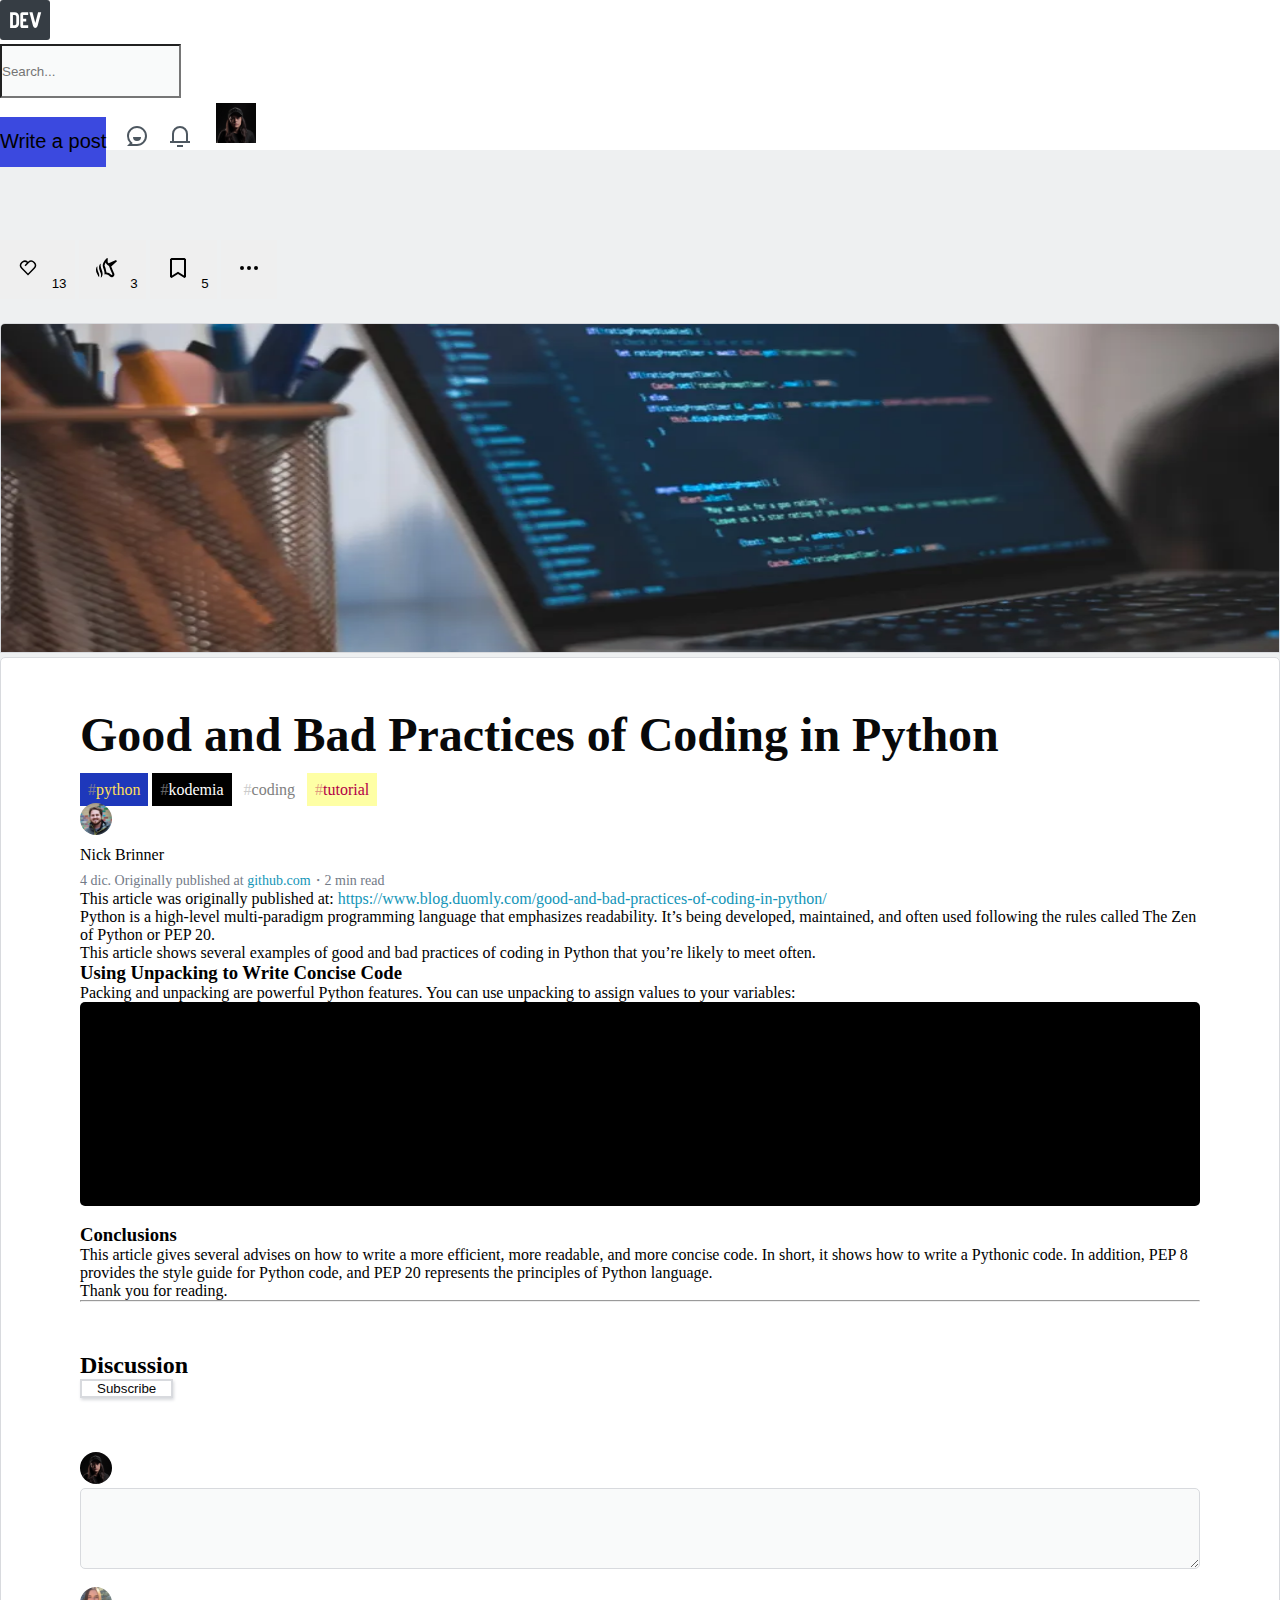
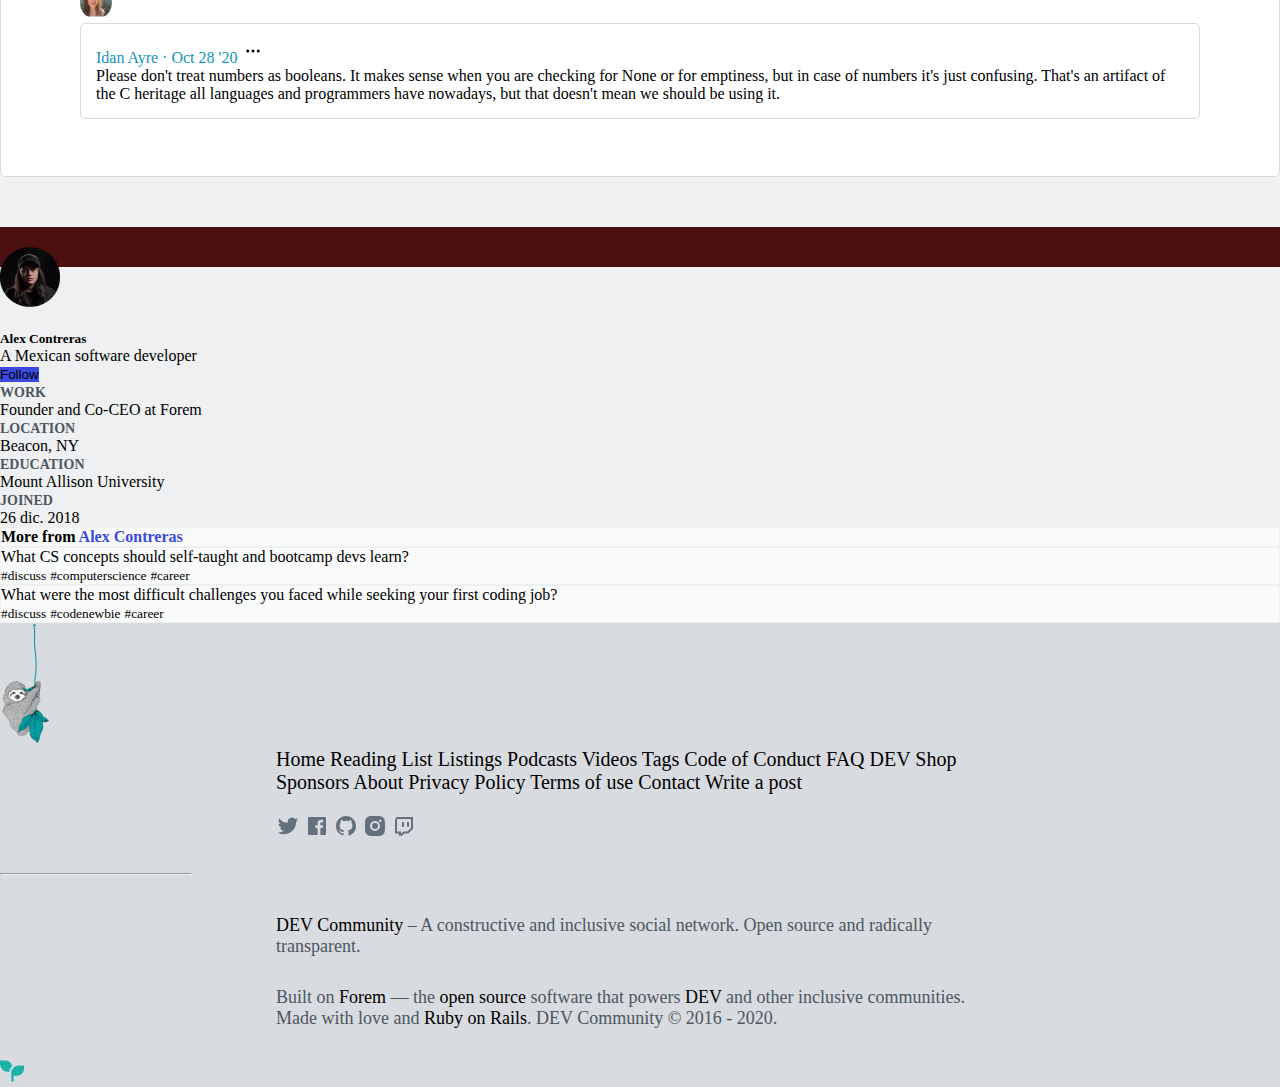
<file: post-test.html>
<!DOCTYPE html>
<html lang="en">

<head>
    <meta charset="UTF-8">
    <meta name="viewport" content="width=device-width, initial-scale=1.0">
    <link rel="stylesheet" href="https://cdn.jsdelivr.net/npm/bootstrap@4.5.3/dist/css/bootstrap.min.css"
        integrity="sha384-TX8t27EcRE3e/ihU7zmQxVncDAy5uIKz4rEkgIXeMed4M0jlfIDPvg6uqKI2xXr2" crossorigin="anonymous">
    <link rel="stylesheet" href="css/style.css">
    <title>Inside Post</title>
</head>

<body>
    <header class="header-navbar">
        <nav class="navbar navbar-expand-lg fixed-top py-0">
            <div class="container">
                <div class="nav-left d-flex align-items-center">
                    <a href="index.html" class="d-inline-block px-2 dev-logo">
                        <svg width="50" height="40" viewBox="0 0 50 40" fill="black" xmlns="http://www.w3.org/2000/svg">
                            <rect width="50" height="40" rx="3"></rect>
                            <path
                                d="M19.099 23.508c0 1.31-.423 2.388-1.27 3.234-.838.839-1.942 1.258-3.312 1.258h-4.403V12.277h4.492c1.31 0 2.385.423 3.224 1.27.846.838 1.269 1.912 1.269 3.223v6.738zm-2.808 0V16.77c0-.562-.187-.981-.562-1.258-.374-.285-.748-.427-1.122-.427h-1.685v10.107h1.684c.375 0 .75-.138 1.123-.415.375-.285.562-.708.562-1.27zM28.185 28h-5.896c-.562 0-1.03-.187-1.404-.561-.375-.375-.562-.843-.562-1.404V14.243c0-.562.187-1.03.562-1.404.374-.375.842-.562 1.404-.562h5.896v2.808H23.13v3.65h3.088v2.808h-3.088v3.65h5.054V28zm7.12 0c-.936 0-1.684-.655-2.246-1.965l-3.65-13.758h3.089l2.807 10.804 2.808-10.804H41.2l-3.65 13.758C36.99 27.345 36.241 28 35.305 28z"
                                style="fill: white"></path>
                        </svg>
                    </a>
                    <form class="form-inline my-1">
                        <input class="form-control my-0 mr-sm-2 nav-search" type="search" placeholder="Search..."
                            aria-label="Search">
                    </form>
                </div>
                <div class="nav-right d-flex align-items-center">
                    <button type="button" class="d-none d-md-flex btn btn-primary btn-lg btn-nav">Write
                        a post</button>
                    <a href="#" class="px-2 pt-1 navBar-icon rounded-circle">
                        <svg xmlns="http://www.w3.org/2000/svg" fill="#4D5760" width="24" height="24"
                            viewBox="0 0 24 24" role="img" aria-labelledby="aj1yd4ke0z0zt7463hs6nyz1bujl31yr"
                            class="crayons-icon">
                            <title id="aj1yd4ke0z0zt7463hs6nyz1bujl31yr">Connect</title>
                            <path
                                d="M2 12C2 6.477 6.477 2 12 2s10 4.477 10 10-4.477 10-10 10H2l2.929-2.929A9.969 9.969 0 012 12zm4.828 8H12a8 8 0 10-8-8c0 2.152.851 4.165 2.343 5.657l1.414 1.414-.929.929zM8 13h8a4 4 0 11-8 0z">
                            </path>
                        </svg>
                    </a>
                    <a href="#" class="px-2 pt-1 navBar-icon rounded-circle">
                        <svg xmlns="http://www.w3.org/2000/svg" fill="#4D5760" width="24" height="24"
                            viewBox="0 0 24 24" role="img" aria-labelledby="a5fr209uu3c9phs9lg5app5urlsvuc8x"
                            class="crayons-icon">
                            <title id="a5fr209uu3c9phs9lg5app5urlsvuc8x">Notifications</title>
                            <path d="M20 17h2v2H2v-2h2v-7a8 8 0 1116 0v7zm-2 0v-7a6 6 0 10-12 0v7h12zm-9 4h6v2H9v-2z">
                            </path>
                        </svg>
                    </a>
                    <div class="dropdown">
                        <a href="#" class="rounded-circle"><img src="assets/images/Alex.jpg" alt="profile-picture"
                                class="navBar-profile-picture rounded-circle m-2"></a>
                        <div class="dropdown-content rounded">
                            <a href="#" class="rounded m-1"><span class="font-weight-bolder">alexconh</span></br>
                                <span class="pp-menu-user">@alexconh</span></a>
                            <hr class="mt-1 mb-2">
                            <a href="#" class="rounded m-1">Dashboard</a>
                            <a href="#" class="rounded m-1">Write a Post</a>
                            <a href="#" class="rounded m-1">Reading List </a>
                            <a href="#" class="rounded m-1">Settings </a>
                            <hr class="mt-2 mb-1">
                            <a href="#" class="rounded m-1">Sign Out </a>
                        </div>
                    </div>
                </div>
            </div>
        </nav>
    </header>
    <div class="container-fluid">
        <div class="row">
            <div class="container">
                <div class="row mt-6">
                    <div class="col-12 d-none d-md-block col-md-1 mt-5 pl-md-2 pl-lg-4 align-items-center pb-3 position-sticky fix-padding">
                        <!-- <aside class="post-aside-left">item 1</aside> -->
                        <button class="button-left-aside d-flex flex-column">
                            <svg xmlns="http://www.w3.org/2000/svg" width="40" height="40" role="img"
                                aria-labelledby="a8rcrmabvu1ubhy385bzjjb577zanbga"
                                class="crayons-icon reaction-icon not-reacted heart">
                                <title id="a8rcrmabvu1ubhy385bzjjb577zanbga">Favorite heart outline button</title>
                                <path
                                    d="M18.884 12.595l.01.011L12 19.5l-6.894-6.894.01-.01A4.875 4.875 0 0112 5.73a4.875 4.875 0 016.884 6.865zM6.431 7.037a3.375 3.375 0 000 4.773L12 17.38l5.569-5.569a3.375 3.375 0 10-4.773-4.773L9.613 10.22l-1.06-1.062 2.371-2.372a3.375 3.375 0 00-4.492.25v.001z">
                                </path>
                            </svg>
                            <span>13</span>
                        </button>


                        <button class="button-left-aside d-flex flex-column">
                            <svg xmlns="http://www.w3.org/2000/svg" width="40" height="40" role="img"
                                aria-labelledby="abxeb30ymu5yhjftf5hltxxzdov4dtji" class="crayons-icon unicorn">
                                <title id="abxeb30ymu5yhjftf5hltxxzdov4dtji">Unicorn</title>
                                <path
                                    d="M5.645 8.013c.013-.265-.261-.323-.4-.183-1.16 1.17-1.822 3.865-.344 7.32.294.961 1.938 3.19.84 6.131l-.003.006c-.094.255.206.404.366.263 1.395-1.226 1.933-3.593 1.1-6.375-.488-1.657-1.955-4.226-1.559-7.162zm-3.22 2.738c.05-.137-.124-.417-.326-.225-.939.893-1.316 2.863-.976 4.605.547 2.878 2.374 3.526 2.066 6.629-.028.102.176.38.348.154 1.546-2.033.409-4.453-.241-6.006-1.005-2.386-1.087-4.118-.871-5.157z">
                                </path>
                                <path fill-rule="evenodd" clip-rule="evenodd"
                                    d="M13.622 7.223l8.579-3.68c.598-.256 1.087.547.6.985l-6.618 5.941c.881 2.043 2.738 6.34 2.931 6.775 1.348 3.031-2.055 4.918-3.807 3.583a7.027 7.027 0 01-.623-.574c-.974-.965-2.419-2.398-5.207-1.877.284-2.115-.313-3.737-.883-5.288-.38-1.032-.747-2.032-.837-3.124-.346-3.329 3.763-8.23 4.696-7.953.386.115.326 1.229.266 2.319-.051.948-.102 1.88.143 2.12.145.142.428.43.76.773zM11.5 16.5l2.5.5 2.5 2 1-.5-2-4.5-1.5-4-1.5-1-1-1-1-1.5L10 8l-.5 1.5 1 2.5 1 4.5z">
                                </path>
                            </svg>
                            <span>3</span>
                        </button>


                        <button class="button-left-aside d-flex flex-column">
                            <svg xmlns="http://www.w3.org/2000/svg" width="40" height="40" viewBox="0 0 24 24"
                                role="img" aria-labelledby="ag1tohkj1g01pe3k6q13fy573f4eu1zj" class="crayons-icon save">
                                <title id="ag1tohkj1g01pe3k6q13fy573f4eu1zj">Saved</title>
                                <path
                                    d="M5 2h14a1 1 0 011 1v19.143a.5.5 0 01-.766.424L12 18.03l-7.234 4.536A.5.5 0 014 22.143V3a1 1 0 011-1zm13 2H6v15.432l6-3.761 6 3.761V4z">
                                </path>
                            </svg>
                            <span>5</span>
                        </button>

                        <button class="button-left-aside">
                            <img class="more" src="/assets/icons/post-show-more.svg" alt="">
                        </button>
                    </div>

                    <div class="col-12 col-md-11 col-lg-8">
                        <main class="inside-post">
                            <img src="assets/images/post.jpg" class="inside-post-image" alt="...">
                            <article class="inside-single-post">
                                <div class="media-body">
                                    <h1 class="mt-0">Good and Bad Practices of Coding in Python</h1>
                                    <span class="badge badge-1 "><span>#</span>python</span>
                                    <span class="badge badge-2 "><span>#</span>kodemia</span>
                                    <span class="badge badge-3"><span>#</span>coding</span>
                                    <span class="badge badge-4"><span>#</span>tutorial</span>

                                    <div class="d-flex justify-content-between align-items-center mt-3">
                                        <div class="profile-user d-flex">
                                            <img src="assets/images/profilepicture.jpg" class="post-profile-picture"
                                                alt="...">
                                            <p class="name">Nick Brinner</p>
                                        </div>

                                        <p class="date"> 4 dic. Originally published at <a href="#">github.com</a>・2 min
                                            read </p>
                                    </div>

                                    <p>
                                        This article was originally published at: <a
                                            href"#">https://www.blog.duomly.com/good-and-bad-practices-of-coding-in-python/</a>
                                    </p>
                                    <p>
                                        Python is a high-level multi-paradigm programming language that emphasizes
                                        readability. It’s being developed, maintained, and often used following the
                                        rules called The Zen of Python or PEP 20.
                                    </p>
                                    <p>
                                        This article shows several examples of good and bad practices of coding in
                                        Python that you’re likely to meet often.
                                    </p>
                                    <h3>
                                        Using Unpacking to Write Concise Code
                                    </h3>
                                    <p>Packing and unpacking are powerful Python features. You can use unpacking to
                                        assign values to your variables:</p>

                                    <div class="code-block">
                                        <code>
                                        x>>> = (1, 2, 4, 8, 16)<br>
                                        >>> a = x[0]<br>
                                        >>> b = x[1]<br>
                                        >>> c = x[2]<br>
                                        >>> d = x[3]<br>
                                        >>> e = x[4]<br>
                                        >>> a, b, c, d, e<br>
                                        (1, 2, 4, 8, 16)<br>
                                        </code>
                                    </div>
                                    <br>
                                    <h3>
                                        Conclusions
                                    </h3>
                                    <p>This article gives several advises on how to write a more efficient, more
                                        readable, and more concise code. In short, it shows how to write a Pythonic
                                        code. In addition, PEP 8 provides the style guide for Python code, and PEP
                                        20
                                        represents the principles of Python language.</p>

                                    <p>Thank you for reading.</p>
                                    <hr class="footer-divider mt-5">

                                    <div class="discussion-title d-flex justify-content-between">
                                        <h2>Discussion</h2>
                                        <button type="button" class="btn btn-secondary">Subscribe</button>
                                    </div>

                                    <div class="discussion d-flex align-items-start justify-content-between">
                                        <img src="assets/images/Alex.jpg" class="post-profile-picture">
                                        <textarea type="text-area">
                
                                        </textarea>

                                    </div>

                                    <div class="d-flex align-items-start justify-content-between">
                                        <img src="assets/images/user03.png" class="post-profile-picture">
                                        <div class="comment p-3">
                                            <header class="pb-3 d-flex justify-content-between align-items-center">
                                                <a>Idan Ayre · Oct 28 '20</a>
                                                <button class="btn btn-secondary">
                                                    <svg xmlns="http://www.w3.org/2000/svg" width="24" height="24"
                                                        viewBox="0 0 24 24" role="img"
                                                        aria-labelledby="a7pxhak74ekgskcjs1hzoa68sgeg2jn8"
                                                        class="crayons-icon pointer-events-none">
                                                        <title id="a7pxhak74ekgskcjs1hzoa68sgeg2jn8">Dropdown menu
                                                        </title>
                                                        <path fill-rule="evenodd" clip-rule="evenodd"
                                                            d="M8.25 12a1.5 1.5 0 11-3 0 1.5 1.5 0 013 0zm5.25 0a1.5 1.5 0 11-3 0 1.5 1.5 0 013 0zm3.75 1.5a1.5 1.5 0 100-3 1.5 1.5 0 000 3z">
                                                        </path>
                                                    </svg>

                                                </button>



                                            </header>
                                            <p>Please don't treat numbers as booleans. It makes sense when you are
                                                checking for None or for emptiness, but in case of numbers it's just
                                                confusing. That's an artifact of the C heritage all languages and
                                                programmers have nowadays, but that doesn't mean we should be using it.
                                            </p>

                                        </div>
                                    </div>
                                </div>
                            </article>
                        </main>
                    </div>

                    <div class="col-12 col-md-11 offset-md-1 offset-lg-0 col-lg-3 mb-4">
                        <aside class="post-aside-right">
                            <div class="card card-profile">
                                <div class="header-primary rounded-top"></div>
                                <div class="card-body pt-0">
                                    <a href="" class="avatar">
                                        <span>
                                            <img src="./assets/images/Alex.png" class="rounded-circle">
                                        </span>
                                    </a>
                                    <h5 class="d-inline-block ml-2 ml-lg-0 ml-xl-2"><b>Alex Contreras</b></h5>
                                    <p class="text-muted">A Mexican software developer
                                    </p>
                                    <button type="button" class="btn btn-primary btn-block mb-3">Follow</button>
                                    <ul>
                                        <li class="border-0 title-avatar">
                                            <span>WORK</span>
                                            <p>Founder and Co-CEO at Forem</p>
                                        </li>

                                        <li class="border-0 title-avatar">
                                            <span>LOCATION</span>
                                            <p>Beacon, NY</p>
                                        </li>
                                        <li class="border-0 title-avatar">
                                            <span>EDUCATION </span>
                                            <p>Mount Allison University</p>
                                        </li>
                                        <li class="border-0 title-avatar">
                                            <span> JOINED</span>
                                            <p>
                                                26 dic. 2018
                                            </p>
                                        </li>
                                    </ul>
                                </div>
                            </div>
                            <div class="card mt-3 right-boxes" >
                                <div class="card-header avatar-description">
                                    <b> More from <a href="" class="text-decoration-none">Alex Contreras</a> </b>
                                </div>
                                <ul class="list-group list-group-flush">
                                    <li class="list-group-item">
                                        <p class="mb-0">What CS concepts should self-taught and bootcamp devs learn?</p>
                                        <div class="">
                                            <small class="text-muted">#discuss</small>
                                            <small class="text-muted">#computerscience</small>
                                            <small class="text-muted">#career</small>
                                        </div>

                                    </li>
                                    <li class="list-group-item">
                                        <p class="mb-0">What were the most difficult challenges you faced while seeking
                                            your first
                                            coding job?</p>
                                        <div class="">
                                            <small class="text-muted">#discuss</small>
                                            <small class="text-muted">#codenewbie</small>
                                            <small class="text-muted">#career</small>
                                        </div>
                                    </li>
                                </ul>

                            </div>
                        </aside>
                    </div>



                </div>
            </div>
        </div>
    </div>


    <div class="container-fluid footer position-relative px-3">
        <img src="assets/images/footer-perezoso.png" alt="perezoso-ilustración"
            class="d-none d-lg-block footer-perezoso position-absolute">
        <div class="row">
            <div class="container">
                <div class="row">
                    <div class="col-12 font-weight-400 vw-100 py-3">
                        <!-- <img src="assets/images/footer-perezoso.png" alt="perezoso-ilustración" class="d-none d-lg-block footer-perezoso position-absolute"> -->
                        <nav class="footer-nav text-center p-2 px-lg-0">
                            <a href="#" class="d-inline-block p-2">Home</a>
                            <a href="#" class="d-inline-block p-2">Reading List</a>
                            <a href="#" class="d-inline-block p-2">Listings</a>
                            <a href="#" class="d-inline-block p-2">Podcasts</a>
                            <a href="#" class="d-inline-block p-2">Videos</a>
                            <a href="#" class="d-inline-block p-2">Tags</a>
                            <a href="#" class="d-inline-block p-2">Code of Conduct</a>
                            <a href="#" class="d-inline-block p-2">FAQ</a>
                            <a href="#" class="d-inline-block p-2">DEV Shop</a>
                            <a href="#" class="d-inline-block p-2">Sponsors</a>
                            <a href="#" class="d-inline-block p-2">About</a>
                            <a href="#" class="d-inline-block p-2">Privacy Policy</a>
                            <a href="#" class="d-inline-block p-2">Terms of use</a>
                            <a href="#" class="d-inline-block p-2">Contact</a>
                            <a href="#" class="d-inline-block p-2 font-weight-bolder">Write a post</a>
                            <div class="footer-social-media">
                                <a href="#" class="d-inline-block px-2">
                                    <svg xmlns="http://www.w3.org/2000/svg" fill="#64707D" width="24" height="24"
                                        viewBox="0 0 24 24" role="img"
                                        aria-labelledby="aak2fa3k498pm70x3i50jwpannab911z" class="crayons-icon">
                                        <title id="aak2fa3k498pm70x3i50jwpannab911z">Twitter</title>
                                        <path
                                            d="M22.162 5.656a8.383 8.383 0 01-2.402.658A4.196 4.196 0 0021.6 4c-.82.488-1.719.83-2.656 1.015a4.182 4.182 0 00-7.126 3.814 11.874 11.874 0 01-8.62-4.37 4.168 4.168 0 00-.566 2.103c0 1.45.738 2.731 1.86 3.481a4.168 4.168 0 01-1.894-.523v.052a4.185 4.185 0 003.355 4.101 4.211 4.211 0 01-1.89.072A4.185 4.185 0 007.97 16.65a8.395 8.395 0 01-6.191 1.732 11.83 11.83 0 006.41 1.88c7.693 0 11.9-6.373 11.9-11.9 0-.18-.005-.362-.013-.54a8.495 8.495 0 002.087-2.165l-.001-.001z">
                                        </path>
                                    </svg>
                                </a>
                                <a href="#" class="d-inline-block px-1">
                                    <svg xmlns="http://www.w3.org/2000/svg" fill="#64707D" width="24" height="24"
                                        viewBox="0 0 24 24" role="img"
                                        aria-labelledby="ac4enae2mh624ygnn8tk8w6oqx0vrezj" class="crayons-icon">
                                        <title id="ac4enae2mh624ygnn8tk8w6oqx0vrezj">Facebook</title>
                                        <path
                                            d="M15.402 21v-6.966h2.333l.349-2.708h-2.682V9.598c0-.784.218-1.319 1.342-1.319h1.434V5.857a19.188 19.188 0 00-2.09-.107c-2.067 0-3.482 1.262-3.482 3.58v1.996h-2.338v2.708h2.338V21H4a1 1 0 01-1-1V4a1 1 0 011-1h16a1 1 0 011 1v16a1 1 0 01-1 1h-4.598z">
                                        </path>
                                    </svg>
                                </a>
                                <a href="#" class="d-inline-block px-2">
                                    <svg xmlns="http://www.w3.org/2000/svg" fill="#64707D" width="24" height="24"
                                        viewBox="0 0 24 24" role="img"
                                        aria-labelledby="abhqc53uxrg42dmzq3ki9q049kg3b7vt" class="crayons-icon">
                                        <title id="abhqc53uxrg42dmzq3ki9q049kg3b7vt">Github</title>
                                        <path
                                            d="M12 2C6.475 2 2 6.475 2 12a9.994 9.994 0 006.838 9.488c.5.087.687-.213.687-.476 0-.237-.013-1.024-.013-1.862-2.512.463-3.162-.612-3.362-1.175-.113-.288-.6-1.175-1.025-1.413-.35-.187-.85-.65-.013-.662.788-.013 1.35.725 1.538 1.025.9 1.512 2.338 1.087 2.912.825.088-.65.35-1.087.638-1.337-2.225-.25-4.55-1.113-4.55-4.938 0-1.088.387-1.987 1.025-2.688-.1-.25-.45-1.275.1-2.65 0 0 .837-.262 2.75 1.026a9.28 9.28 0 012.5-.338c.85 0 1.7.112 2.5.337 1.912-1.3 2.75-1.024 2.75-1.024.55 1.375.2 2.4.1 2.65.637.7 1.025 1.587 1.025 2.687 0 3.838-2.337 4.688-4.562 4.938.362.312.675.912.675 1.85 0 1.337-.013 2.412-.013 2.75 0 .262.188.574.688.474A10.016 10.016 0 0022 12c0-5.525-4.475-10-10-10z">
                                        </path>
                                    </svg>
                                </a>
                                <a href="#" class="d-inline-block px-2">
                                    <svg xmlns="http://www.w3.org/2000/svg" fill="#64707D" width="24" height="24"
                                        viewBox="0 0 24 24" role="img"
                                        aria-labelledby="a3wjti6dhddvt0ijcnojmmnmtimryt2s" class="crayons-icon">
                                        <title id="a3wjti6dhddvt0ijcnojmmnmtimryt2s">Instagram</title>
                                        <path
                                            d="M12 2c2.717 0 3.056.01 4.122.06 1.065.05 1.79.217 2.428.465.66.254 1.216.598 1.772 1.153.509.5.902 1.105 1.153 1.772.247.637.415 1.363.465 2.428.047 1.066.06 1.405.06 4.122 0 2.717-.01 3.056-.06 4.122-.05 1.065-.218 1.79-.465 2.428a4.883 4.883 0 01-1.153 1.772c-.5.508-1.105.902-1.772 1.153-.637.247-1.363.415-2.428.465-1.066.047-1.405.06-4.122.06-2.717 0-3.056-.01-4.122-.06-1.065-.05-1.79-.218-2.428-.465a4.89 4.89 0 01-1.772-1.153 4.904 4.904 0 01-1.153-1.772c-.248-.637-.415-1.363-.465-2.428C2.013 15.056 2 14.717 2 12c0-2.717.01-3.056.06-4.122.05-1.066.217-1.79.465-2.428a4.88 4.88 0 011.153-1.772A4.897 4.897 0 015.45 2.525c.638-.248 1.362-.415 2.428-.465C8.944 2.013 9.283 2 12 2zm0 5a5 5 0 100 10 5 5 0 000-10zm6.5-.25a1.25 1.25 0 10-2.5 0 1.25 1.25 0 002.5 0zM12 9a3 3 0 110 6 3 3 0 010-6z">
                                        </path>
                                    </svg>
                                </a>
                                <a href="#" class="d-inline-block px-2">
                                    <svg xmlns="http://www.w3.org/2000/svg" fill="#64707D" width="24" height="24"
                                        viewBox="0 0 24 24" role="img"
                                        aria-labelledby="a5j6n1at9888ox3qr0rol53wos2neoeo" class="crayons-icon">
                                        <title id="a5j6n1at9888ox3qr0rol53wos2neoeo">Twitch</title>
                                        <path
                                            d="M4.3 3H21v11.7l-4.7 4.7h-3.9l-2.5 2.4H7v-2.4H3V6.2L4.3 3zM5 17.4h4v2.4h.095l2.5-2.4h3.877L19 13.872V5H5v12.4zM15 8h2v4.7h-2V8zm0 0h2v4.7h-2V8zm-5 0h2v4.7h-2V8z">
                                        </path>
                                    </svg>
                                </a>
                            </div>
                        </nav>
                        <hr class="footer-divider mx-auto">
                        <div class="footer-info text-center">
                            <p><a href="#" class="font-weight-bolder">DEV Community</a> – A constructive and
                                inclusive
                                social network. Open source and
                                radically
                                transparent.</p>
                            <p>Built on <a href="#" class="font-weight-bolder">Forem</a> — the <a href="#"
                                    class="font-weight-bolder">open source</a> software that powers <a href="#"
                                    class="font-weight-bolder">DEV</a> and other inclusive
                                communities.</br>
                                Made with love and <a href="#" class="font-weight-bolder">Ruby on Rails</a>. DEV
                                Community © 2016 - 2020.</p>
                            <a href="#" class="d-inline-block">
                                <svg xmlns="http://www.w3.org/2000/svg" width="24" height="24" viewBox="0 0 24 24"
                                    fill="none" role="img" aria-labelledby="aaoz0cum6r07yg46cpqaaoud81v6engj"
                                    class="crayons-icon crayons-icon--default">
                                    <title id="aaoz0cum6r07yg46cpqaaoud81v6engj">Forem logo</title>
                                    <g clip-path="url(#clip0)" fill="#1AB3A6">
                                        <path
                                            d="M4.603 1.438a8.056 8.056 0 017.643 5.478 8.543 8.543 0 00-3.023 5.968H8.054C3.606 12.884 0 9.296 0 4.87V1.468a.03.03 0 01.03-.03h4.573zM23.97 6.515a.03.03 0 01.03.03v2.833c0 4.11-3.354 7.442-7.491 7.442h-2.881v5.726h-2.305V14.53l.022-1.145c.294-3.843 3.526-6.87 7.469-6.87h5.155z">
                                        </path>
                                    </g>
                                    <defs>
                                        <clipPath id="clip0">
                                            <path fill="#fff" d="M0 0h24v24H0z"></path>
                                        </clipPath>
                                    </defs>
                                </svg>
                            </a>
                        </div>
                    </div>
                </div>
            </div>
        </div>
    </div>
    <script src="https://code.jquery.com/jquery-3.5.1.min.js"
        integrity="sha256-9/aliU8dGd2tb6OSsuzixeV4y/faTqgFtohetphbbj0=" crossorigin="anonymous"></script>
    <script src="https://cdn.jsdelivr.net/npm/popper.js@1.16.1/dist/umd/popper.min.js"
        integrity="sha384-9/reFTGAW83EW2RDu2S0VKaIzap3H66lZH81PoYlFhbGU+6BZp6G7niu735Sk7lN"
        crossorigin="anonymous"></script>
    <script src="https://cdn.jsdelivr.net/npm/bootstrap@4.5.3/dist/js/bootstrap.min.js"
        integrity="sha384-w1Q4orYjBQndcko6MimVbzY0tgp4pWB4lZ7lr30WKz0vr/aWKhXdBNmNb5D92v7s"
        crossorigin="anonymous"></script>
</body>

</html>
</file>
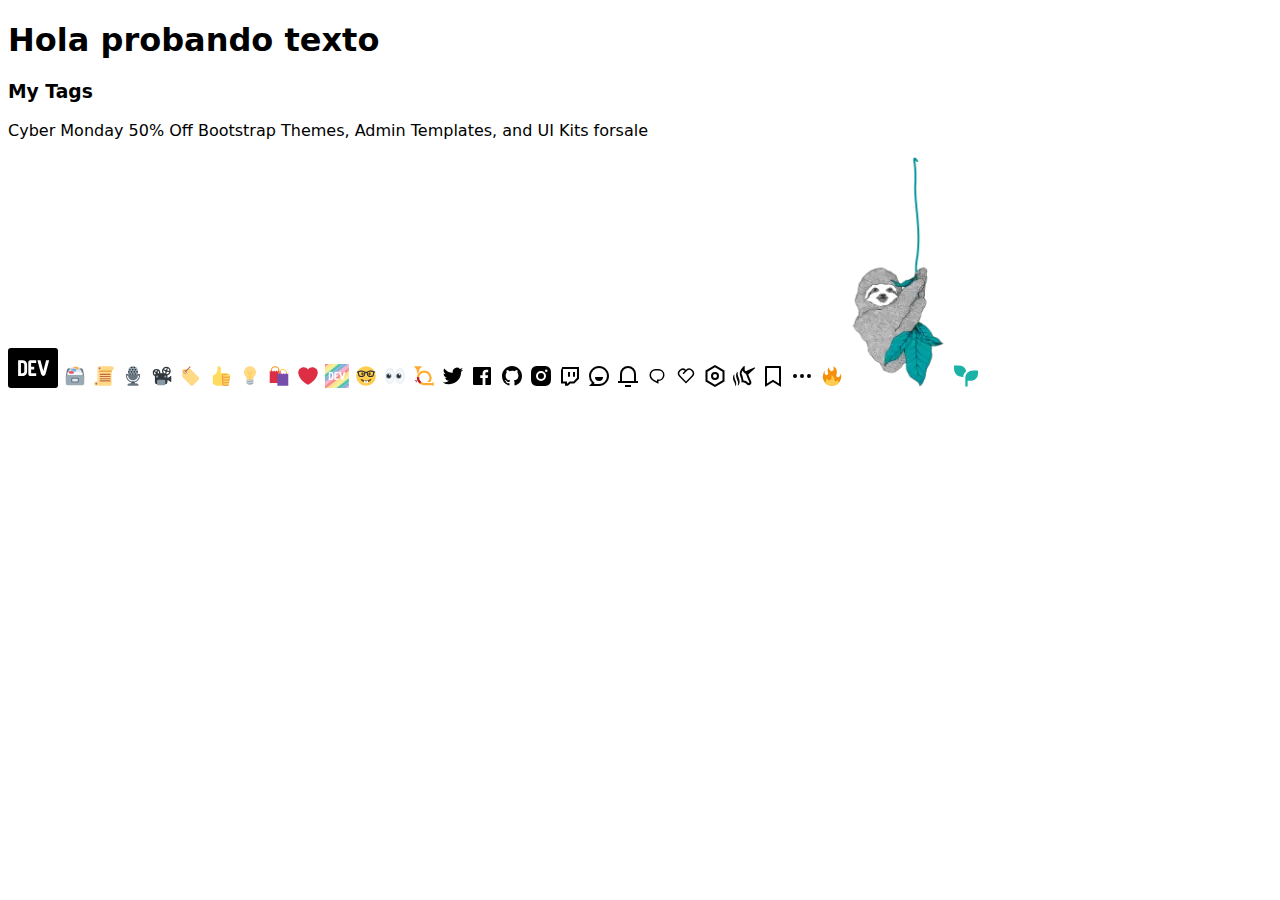
<file: assets/icons/test.html>
<!DOCTYPE html>
<html lang="en">
<head>
    <meta charset="UTF-8">
    <meta name="viewport" content="width=device-width, initial-scale=1.0">
    <title>Document</title>
</head>
<style>
    body{font-family: -apple-system,system-ui,BlinkMacSystemFont,"Segoe UI",Roboto,"Helvetica Neue",Arial,sans-serif }
</style>
<body>
    <h1>Hola probando texto</h1>
    <h3>My Tags</h3>
   <p>Cyber Monday 50% Off Bootstrap Themes, Admin Templates, and UI Kits
    forsale</p> 
    <img src="logo.svg">
    <img src="reading-list.svg">
    <img src="listings.svg">
    <img src="podcast.svg">
    <img src="videos.svg">
    <img src="tags.svg">
    <img src="code-of-conduct.svg">
    <img src="FAQ.svg">
    <img src="DEV-shop.svg">
    <img src="sponsors.svg">
    <img src="about.svg">
    <img src="privacy-policy.svg">
    <img src="terms-of-use.svg">
    <img src="contact.svg">
    <img src="social-twitter.svg">
    <img src="social-facebook.svg">
    <img src="social-github.svg">
    <img src="social-instagram.svg">
    <img src="social-twitch.svg">
    <img src="nav-conect.svg">
    <img src="nav-notifications.svg">
    <img src="post-comment.svg">
    <img src="post-reaction-like.svg">
    <img src="my-tags.svg">
    <img src="post-unicorn.svg">
    <img src="saved.svg">
    <img src="post-show-more.svg">
    <img src="post-aside-trending.svg">
    <img src="../images/footer-perezoso.png">
    <img src="footer-leaf.svg">
    

</body>
</html>
</file>
<file: css/style.css>
* {
  -webkit-box-sizing: border-box;
          box-sizing: border-box;
  margin: 0;
  padding: 0;
  list-style: none;
  text-decoration: none;
}

.container, .container-lg, .container-md, .container-sm, .container-xl {
  max-width: 1280px;
}

.btn-primary {
  background-color: #3B49DF;
  border: none;
}

.btn-primary:hover {
  background-color: #323EBE;
}

.btn-primary:focus {
  outline: 0;
}

.btn-primary:active {
  outline: 0;
}

body {
  background-color: #eef0f1;
}

.nav-pills .nav-link.active, .nav-pills .show > .nav-link {
  background-color: #E2E4E6;
  color: #323EBE;
}

header.header-navbar nav.navbar {
  background-color: white;
  padding: 5px auto;
}

header.header-navbar nav.navbar a.dev-logo:hover svg {
  fill: #363D44;
}

header.header-navbar nav.navbar img.navBar-profile-picture {
  height: 50px;
  width: 50px;
  border: 5px solid transparent;
  -webkit-transition: border 0,2s;
  transition: border 0,2s;
}

header.header-navbar nav.navbar img.navBar-profile-picture:hover {
  border: 5px solid #EEF0F1;
}

header.header-navbar nav.navbar .btn-nav {
  height: 50px;
  font-size: 20px;
  font-weight: 500;
}

header.header-navbar nav.navbar div.nav-left ~ div.nav-right {
  height: 52px;
}

header.header-navbar nav.navbar .nav-search {
  height: 54px;
  background-color: #F9FAFA;
}

header.header-navbar nav.navbar .nav-search:focus {
  border: 2px solid #3B49DF;
  -webkit-box-shadow: 1px 1px #3B49DF;
          box-shadow: 1px 1px #3B49DF;
  outline: 0;
}

header.header-navbar nav.navbar .nav-search:active {
  outline: 0;
}

header.header-navbar nav.navbar .nav-right .navBar-icon {
  height: 44px;
  margin-left: 15px;
}

header.header-navbar nav.navbar .nav-right .navBar-icon:last-of-type {
  margin-right: 15px;
}

header.header-navbar nav.navbar .nav-right .navBar-icon:hover {
  background-color: #EEF0F1;
}

header.header-navbar nav.navbar .nav-right .navBar-icon:hover svg:hover {
  fill: black;
}

.dropdown {
  position: relative;
  display: inline-block;
}

.dropdown-content {
  display: none;
  position: absolute;
  background-color: white;
  border: 2px solid black;
  width: 250px;
  min-width: 160px;
  -webkit-box-shadow: 4px 4px black;
          box-shadow: 4px 4px black;
  z-index: 1;
  right: 18px;
}

.dropdown-content span.pp-menu-user {
  color: #B5BDC4;
}

.dropdown-content a {
  color: black;
  padding: 12px 16px;
  text-decoration: none;
  display: block;
}

.dropdown-content a:hover {
  background-color: #F2F2F3;
  color: #323EBE;
}

.dropdown-content a:hover:first-of-type .pp-menu-user {
  color: #B5BDC4;
}

.dropdown:hover .dropdown-content {
  display: block;
}

div.footer {
  background-color: #D8DBDF;
}

div.footer a {
  color: black;
}

div.footer a:hover {
  color: #323EBE;
  text-decoration: none;
}

div.footer .footer-nav {
  color: black;
  font-size: 18px;
  max-width: 728px;
  margin: 0 auto;
}

@media only screen and (min-width: 768px) {
  div.footer .footer-nav {
    font-size: 20px;
  }
}

div.footer .footer-social-media {
  padding-top: 20px;
}

div.footer .footer-social-media svg:hover {
  fill: #4D5760;
}

div.footer hr.footer-divider {
  margin-top: 30px;
  margin-bottom: 40px;
  width: 15%;
  min-width: 50px;
  max-width: 195px;
}

div.footer p {
  font-size: 18px;
  color: #4D5760;
  max-width: 728px;
  margin: 0 auto;
}

div.footer p:last-of-type {
  margin: 30px auto;
}

div.footer img.position-absolute {
  width: 52px;
  top: -2px;
  right: 38px;
  -webkit-transform-origin: center top;
          transform-origin: center top;
  -webkit-transition: all 0.4s;
  transition: all 0.4s;
}

div.footer img.position-absolute:hover {
  -webkit-transform: rotate(-6deg);
          transform: rotate(-6deg);
}

main {
  background-color: #EEF0F1;
}

main .nav-tabs {
  max-width: 600px;
  margin-bottom: 20px;
  border: none;
  position: relative;
}

.nav-item {
  position: relative;
}

.nav-links {
  color: #363D44;
  font-size: 0.9rem;
  font-weight: 500;
  padding: 14px 10px;
  background: transparent;
  border-radius: 5px;
  margin-right: 6px;
}

.nav-tabs li:nth-child(6) {
  margin-right: -5px;
}

.nav-links:hover {
  color: #3B49DF;
  /****CLASE GENERAL****/
  background: #e0e2f1;
  text-decoration: none;
  border: none;
}

.linea {
  display: block;
  position: absolute;
  top: 36px;
  left: 17%;
  width: 60%;
  height: 3px;
  background: #3B49DF;
  -webkit-transition: all 200ms ease-in;
  transition: all 200ms ease-in;
}

.nav-links.active:hover .linea {
  left: 0%;
  width: 90%;
}

.nav-links-icon {
  color: #363D44;
  padding: 5px 10px;
  margin-right: 6px;
}

.nav-links-icon:hover {
  color: #3B49DF;
  /****CLASE GENERAL****/
  background: #e0e2f1;
  text-decoration: none;
}

.navbar-heading {
  font-size: 1.25rem;
  font-weight: 700;
}

.single-post {
  padding: 15px;
  background-color: white;
  cursor: pointer;
  border: 1px #d8dade solid;
  /****CLASE GENERAL****/
  border-radius: 5px;
  margin-bottom: 10px;
}

.single-post:active {
  border: 1px solid #3B49DF;
}

.single-post p {
  font-size: 16px;
  margin-bottom: -8px;
  color: #51585f;
  /****CLASE GENERAL****/
  margin-bottom: -10px;
}

.single-post p:hover {
  color: #08090a;
  /****CLASE GENERAL****/
}

.single-post .date {
  padding-top: 8px;
  font-size: 0.875rem;
  color: #727a87;
}

.single-post h2 {
  color: #08090a;
  /****CLASE GENERAL****/
  font-size: 30px;
  font-weight: 700;
  padding-top: 10px;
}

.single-post h2:hover {
  color: #3B49DF;
  /****CLASE GENERAL****/
}

.single-post .tag-list {
  font-size: 0.876rem;
}

.single-post .actions {
  font-size: 15px;
  font-weight: 400;
  margin-top: 4px;
}

.single-post .actions li {
  padding: 3px 8px 3px 0px;
  color: #42474e;
}

.single-post .actions li:hover {
  background-color: #f7f7f7;
  /****CLASE GENERAL****/
  color: #08090a;
  /****CLASE GENERAL****/
  cursor: pointer;
  border-radius: 3px;
  -webkit-box-shadow: 0 2px 5px rgba(0, 0, 0, 0.05);
          box-shadow: 0 2px 5px rgba(0, 0, 0, 0.05);
  /****CLASE GENERAL****/
}

.post-intro-image {
  width: 100%;
  max-height: 275px;
  border-radius: 5px 5px 0 0;
  border: 1px #d8dade solid;
  /****CLASE GENERAL****/
}

.actions span {
  padding-left: 4px;
}

.post-link {
  list-style: none !important;
  color: #4D5760;
  text-decoration: none;
}

.post-link:hover {
  list-style: none !important;
  color: #08090a !important;
  text-decoration: none;
}

.reading {
  color: #727a87;
  /****CLASE GENERAL****/
  margin-right: 10px;
  padding-top: 8px;
  font-size: 13px;
  min-width: 70px;
}

.single-post button {
  background-color: #d8dade;
  /****CLASE GENERAL****/
  font-size: 17px;
  color: #42474e;
  max-height: 42px;
  margin-top: -3px;
  border: none;
}

.single-post button:hover {
  background: #bec3c9;
  /****CLASE GENERAL****/
  color: #08090a;
  -webkit-box-shadow: 0 2px 5px rgba(0, 0, 0, 0.05);
          box-shadow: 0 2px 5px rgba(0, 0, 0, 0.05);
}

.first-post .single-post {
  border-radius: 0 0 5px 5px;
  border: 1px #d8dade solid;
  /****CLASE GENERAL****/
}

.post-profile-picture {
  width: 32px;
  height: 32px;
  border-radius: 40px;
  margin-top: 4px;
}

.tag-list {
  display: -webkit-box;
  display: -ms-flexbox;
  display: flex;
  list-style: none;
  color: #727a87;
}

.tag-list li {
  padding-left: 15px;
}

.tag-list li:hover {
  color: #08090a;
  cursor: pointer;
}

.tag-list li:first-of-type {
  padding-left: 0px;
}

.tag-list li span {
  color: #727a87;
}

.post-buttons, .post-buttons .actions {
  display: -webkit-box;
  display: -ms-flexbox;
  display: flex;
  -webkit-box-pack: justify;
      -ms-flex-pack: justify;
          justify-content: space-between;
  -ms-flex-line-pack: center;
      align-content: center;
}

.right-post-buttons {
  display: -webkit-box;
  display: -ms-flexbox;
  display: flex;
  -ms-flex-line-pack: center;
      align-content: center;
}

@media only screen and (min-width: 768px) {
  .nav-links {
    font-size: 0.8rem;
    padding: 14px 7px;
  }
}

.date {
  padding-top: 8px;
  font-size: 0.875rem;
  color: #727a87;
}

.inside-single-post {
  padding: 15px;
  background-color: white;
  border: 1px #d8dade solid;
  /****CLASE GENERAL****/
  border-radius: 5px;
  margin-bottom: 10px;
}

.inside-post {
  margin-bottom: 50px;
}

.inside-post-image {
  width: 100%;
  max-height: 330px;
  border-radius: 5px 5px 0 0;
  border: 1px #d8dade solid;
  /****CLASE GENERAL****/
}

.inside-post h1 {
  color: #08090a;
  font-size: 3rem;
  font-weight: 800;
  line-height: 1.25;
  margin-bottom: 1rem;
}

.inside-post a {
  color: #1395b8;
  text-decoration: none;
}

.inside-post .media-body {
  padding: 2rem 4rem;
}

.inside-post .post-profile-picture {
  margin-right: 10px;
}

.profile {
  margin-bottom: 50px;
}

.profile p {
  margin-bottom: 0;
}

.profile-user .name {
  padding-top: 7px;
  padding-right: 15px;
  font-weight: 500;
}

.profile-user .name:hover {
  color: #1E38BB;
  cursor: pointer;
}

.badge {
  font-weight: 500;
}

.badge-1 {
  background-color: #1E38BB;
  color: #FFDF5B;
  padding: 8px;
}

.badge-1:hover {
  cursor: pointer;
}

.badge-1 span {
  opacity: 0.4;
}

.badge-2 {
  background-color: #000000;
  color: #FFFFFF;
  padding: 8px;
}

.badge-2:hover {
  cursor: pointer;
}

.badge-2 span {
  opacity: 0.4;
}

.badge-3 {
  background-color: transparent;
  color: grey;
  padding: 8px;
}

.badge-3:hover {
  cursor: pointer;
  color: black;
}

.badge-3 span {
  opacity: 0.4;
}

.badge-4 {
  background-color: #FEFFA5;
  color: #b30047;
  padding: 8px;
}

.badge-4:hover {
  cursor: pointer;
}

.badge-4 span {
  opacity: 0.4;
}

.code-block {
  background-color: black;
  padding: 30px;
  border-radius: 5px;
}

.discussion h2 {
  color: #202428;
  font-weight: 700;
  font-size: 1.5rem;
}

.discussion-title {
  margin: 50px 0;
}

.discussion textarea {
  width: 100%;
  height: 9vh;
  padding: 15px;
  background-color: #F9FAFA;
  cursor: pointer;
  border: 1px #d8dade solid;
  /****CLASE GENERAL****/
  border-radius: 5px;
  margin-bottom: 10px;
}

.discussion textarea:focus {
  border: 2px solid #3B49DF;
  -webkit-box-shadow: 1px 1px #3B49DF;
  box-shadow: 1px 1px #3B49DF;
  outline: 0;
}

.comment {
  padding: 15px;
  background-color: white;
  cursor: pointer;
  border: 1px #d8dade solid;
  /****CLASE GENERAL****/
  border-radius: 5px;
  margin-bottom: 10px;
}

.comment header .btn-secondary {
  padding: 0;
  margin: 0;
  background-color: transparent;
  color: #d8dade;
  border: none;
}

.comment header .btn-secondary:hover {
  background-color: #d8dade;
  color: #08090a;
}

.discussion-title .btn-secondary {
  background-color: transparent;
  color: #08090a;
  padding: 0 15px;
  border: 2px #d8dade solid;
  /****CLASE GENERAL****/
  -webkit-box-shadow: 1px 2px 3px #d8dade;
          box-shadow: 1px 2px 3px #d8dade;
}

.discussion-title .btn-secondary:hover {
  border: 2px #b5b8bb solid;
  background-color: #F9FAFA;
}

@media (max-width: 767.98px) {
  .inside-post .media-body {
    padding: 0 !important;
  }
}

@media (max-width: 991.98px) {
  .inside-post .media-body {
    padding: 1rem !important;
  }
}

.leftAside {
  color: black;
}

.leftAside:hover {
  background-color: #E2E4E6;
  color: #323EBE;
  cursor: pointer;
}

.profilePic {
  border-radius: 100%;
}

.padding-left-aside {
  padding-left: 2.5rem;
}

.padding-header-my-tags {
  padding: 0.5rem;
}

.my-tags {
  margin-bottom: 0;
}

.padding-my-tags {
  padding: 0.5rem;
}

.mb-6 {
  margin-bottom: 1.5rem;
}

.stickers-color {
  color: #3B49DF;
  font-weight: bold;
  margin: 0;
  text-align: center;
  font-size: x-large;
  line-height: 20px;
}

.plain:hover {
  -webkit-text-decoration-line: none;
          text-decoration-line: none;
}

.stickers-collage {
  width: 240px;
  height: auto;
}

.button-left-aside {
  padding: 0.5rem;
  -webkit-box-align: center;
      -ms-flex-align: center;
          align-items: center;
  margin-bottom: 1.5rem;
  border: none;
}

.button-left-aside:hover .heart {
  background-color: #ECDADA;
  fill: #DC1818;
}

.button-left-aside:hover .unicorn {
  background-color: #DAEEED;
  fill: #26D9CA;
}

.button-left-aside:hover .save {
  background-color: #DCDFEF;
  fill: #3B49DF;
}

.heart {
  padding: 0.5rem;
  border-radius: 100%;
}

.unicorn {
  padding: 0.5rem;
  border-radius: 100%;
}

.save {
  padding: 0.5rem;
  border-radius: 100%;
}

.more {
  padding: 0.5rem;
  border-radius: 100%;
}

.more:hover {
  background-color: #E2E4E6;
  border-radius: 100%;
}

.bottom-navbar {
  position: fixed;
  display: -webkit-box;
  display: -ms-flexbox;
  display: flex;
  -webkit-box-orient: horizontal;
  -webkit-box-direction: normal;
      -ms-flex-direction: row;
          flex-direction: row;
  bottom: 0;
  width: 100%;
  margin: 0;
  background-color: #EEF0F1;
  z-index: 1;
}

.bottom-navbar .button-left-aside {
  margin: 0;
  background-color: none;
}

.bottom-navbar .button-left-aside:hover .heart {
  background-color: #ECDADA;
  fill: #DC1818;
}

.bottom-navbar .button-left-aside:hover .unicorn {
  background-color: #DAEEED;
  fill: #26D9CA;
}

.bottom-navbar .button-left-aside:hover .save {
  background-color: #DCDFEF;
  fill: #3B49DF;
}

.user-name {
  margin-left: 8px;
}

.fix-padding {
  -webkit-transition: padding 0,4s;
  transition: padding 0,4s;
}

.right-boxes {
<<<<<<< HEAD
  background-color: #F9FAFA;
=======
  background-color: #f9fafa;
  cursor: pointer;
>>>>>>> develop
}

.right-boxes .card-header {
  background-color: #f9fafa;
  border: 1px solid #eef0f1;
}

.right-boxes .card-header:hover {
  background-color: #f9fafa;
}

.right-boxes .card-footer {
  background-color: #f9fafa;
}

.right-boxes .card-footer:hover {
  background-color: #f9fafa;
}

.right-boxes .text-small {
  font-size: smaller;
}

.right-boxes a {
  color: #3B49DF;
}

.right-boxes ul li {
  background-color: #f9fafa !important;
  border: 1px solid #eef0f1;
}

.right-boxes ul li a {
  text-decoration: none;
  color: black;
}

.right-boxes ul li button {
  background-color: #3b49df;
  color: white;
}

.right-boxes ul li:hover {
  background-color: #fff;
  color: #323EBE;
}

.right-boxes ul li:hover a {
  color: #323EBE;
}

.card-img {
  height: 115px;
  width: 115px;
}

.discuss-podcast {
  font-size: 1rem;
}

.mt-6 {
  margin-top: 90px;
}

@media (max-width: 575.98px) {
  .mt-6 {
    margin-top: 125px;
  }
  .inside-post h1 {
    font-size: 1.875rem;
  }
  .inside-post .media-body {
    padding: 0;
  }
}

.avatar span {
  display: inline-block;
  height: 48px;
  width: 48px;
}

.avatar span img {
  position: relative;
  top: -20px;
  width: 60px;
  height: 60px;
}

.header-primary {
  background-color: #4b0f0f;
  height: 40px;
}

.avatar-description a {
  color: #3B49DF !important;
}

.title-avatar span {
  color: #4D5760;
  font-size: 14px;
  font-weight: bolder;
}

.user-description {
  font-size: 0.75rem;
}

<<<<<<< HEAD
.card-profile {
  background-color: #F9FAFA;
=======
.post-aside-right {
  position: -webkit-sticky;
  position: sticky;
  top: 62px;
>>>>>>> develop
}
/*# sourceMappingURL=style.css.map */
</file>
